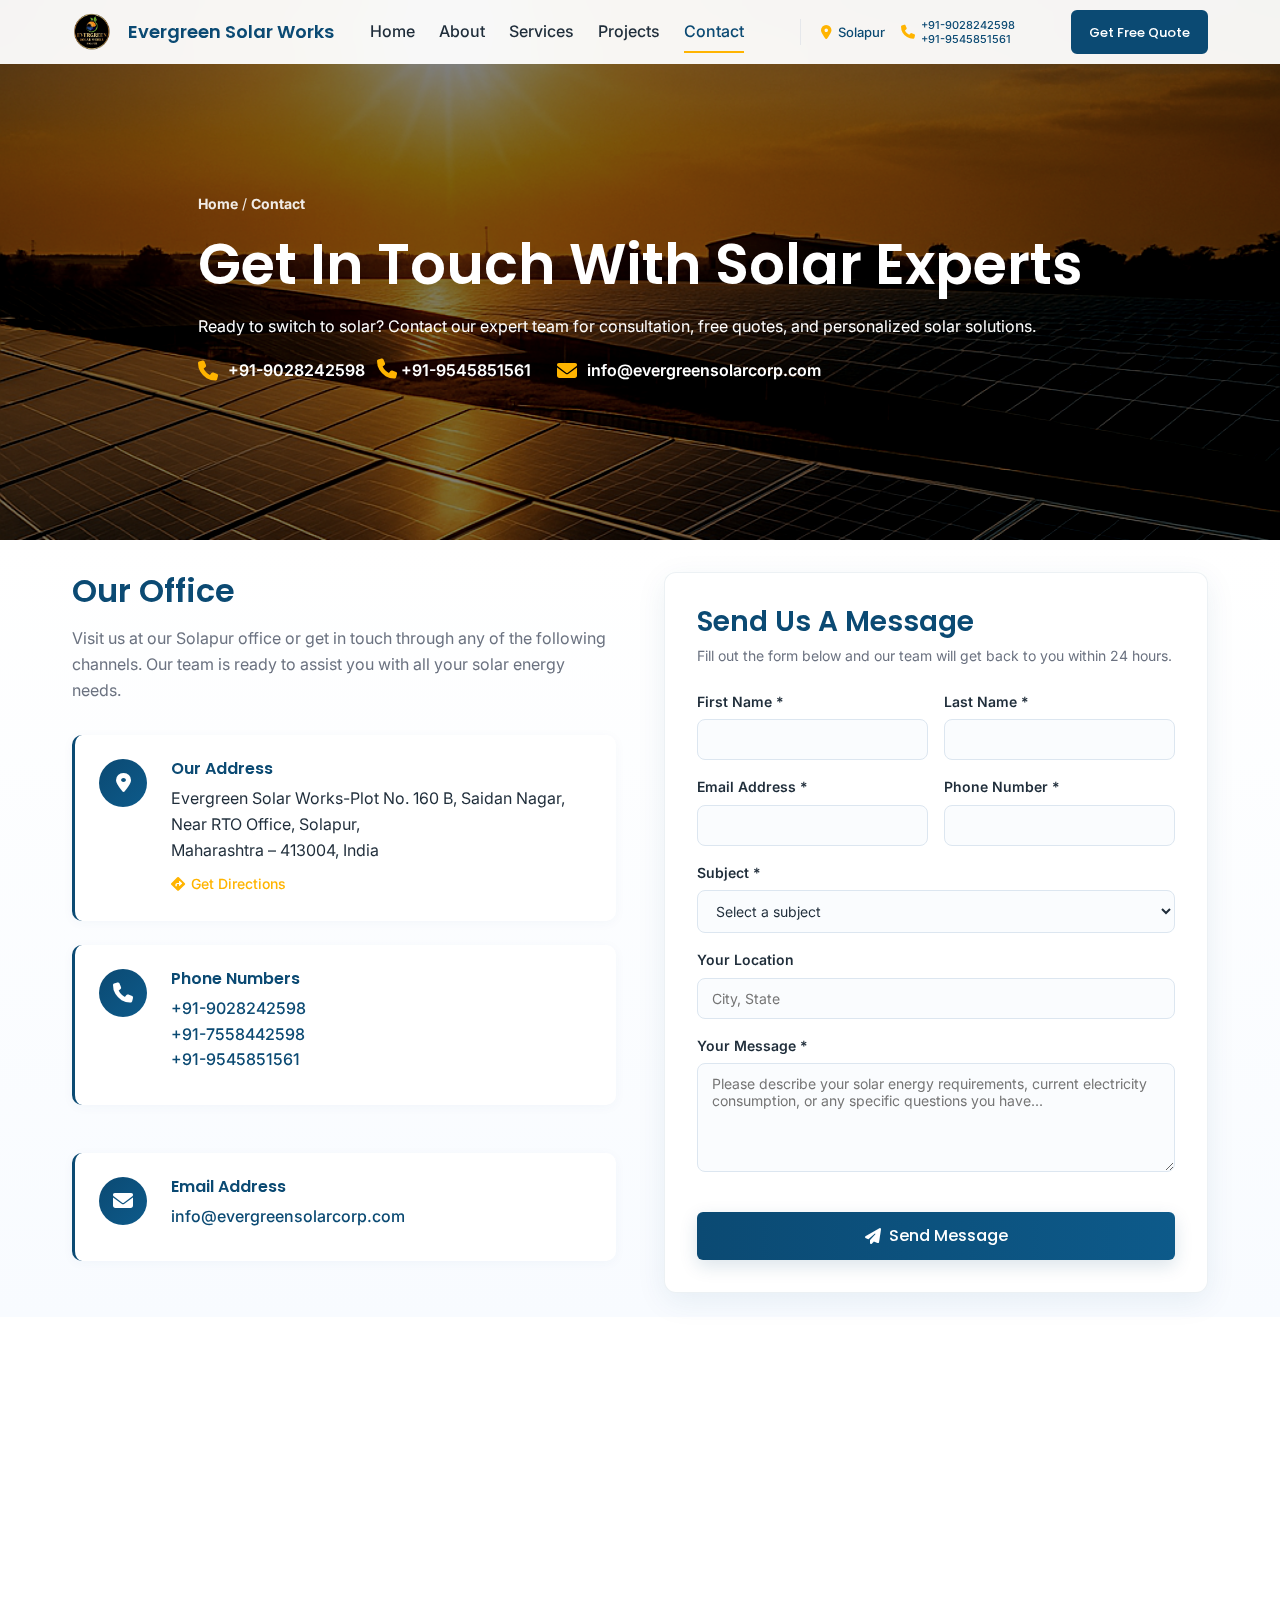
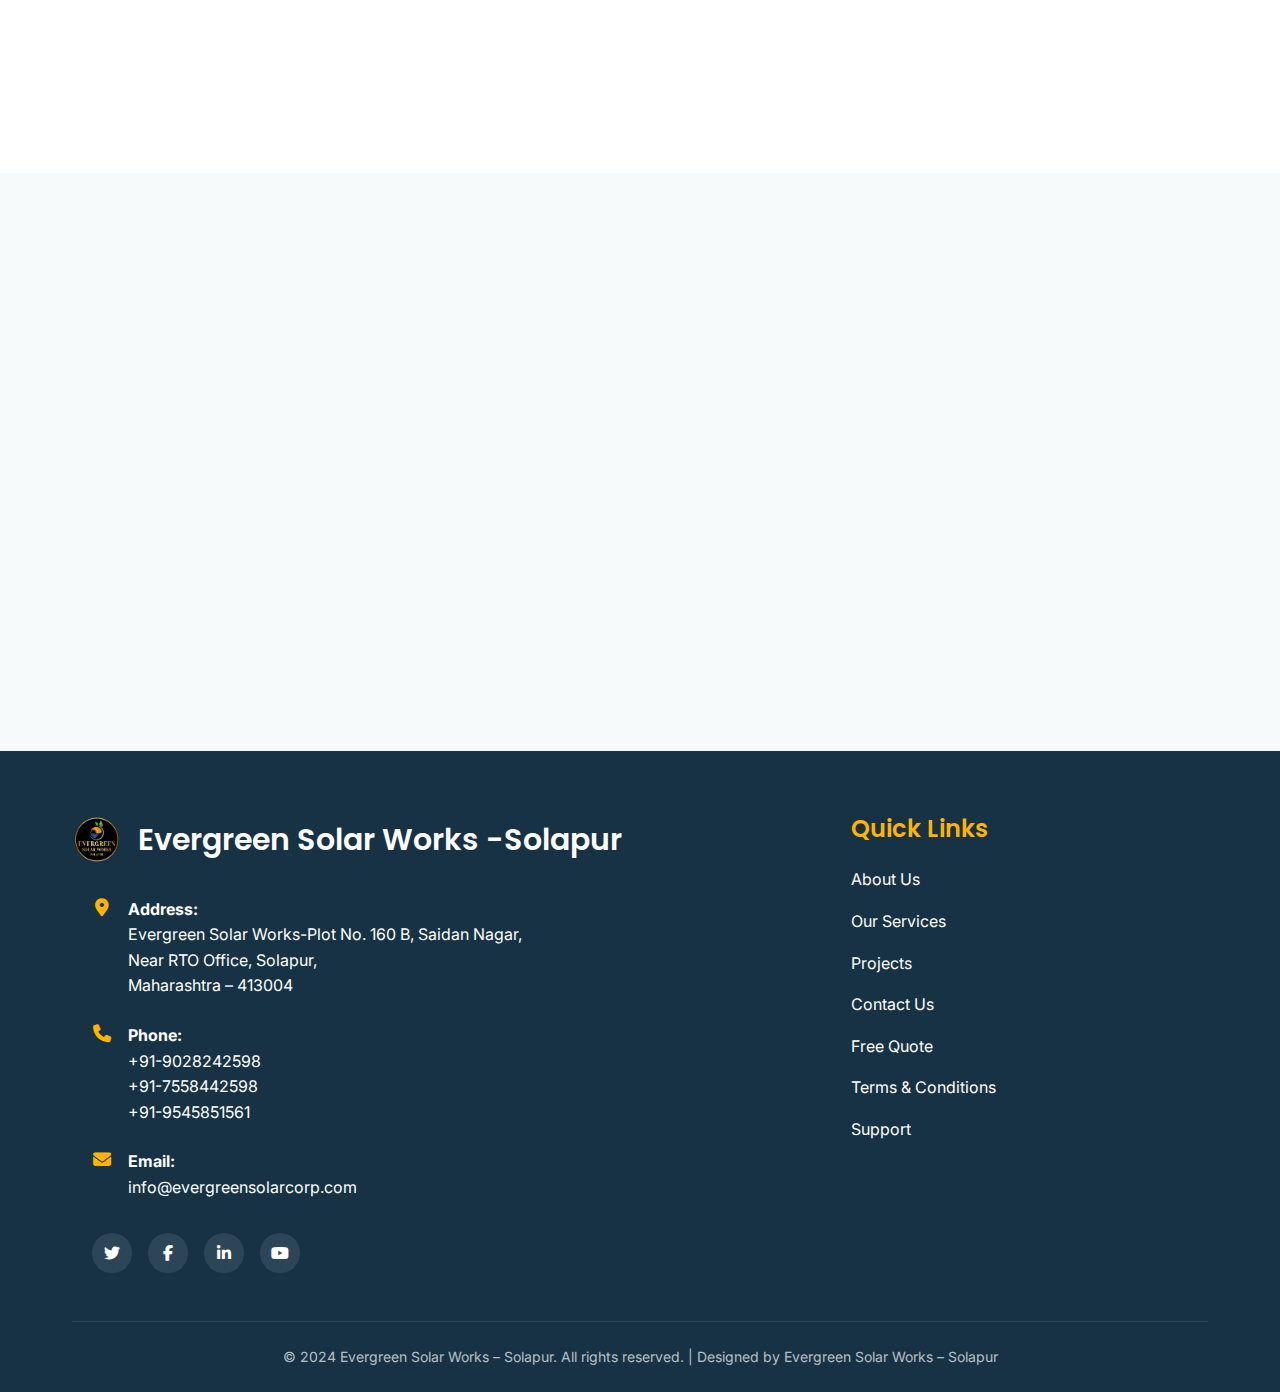
<file: contact.html>
<!DOCTYPE html>
<html lang="en">
  <head>
    <meta charset="UTF-8" />
    <meta name="viewport" content="width=device-width, initial-scale=1.0" />
    <title>Contact Us - Get Solar Quote | Evergreen Solar Works Solapur</title>
    <meta
      name="description"
      content="Contact Evergreen Solar Works for solar consultation, free quotes, and expert advice. Located in Solapur, serving all of Maharashtra with solar energy solutions."
    />
    <meta
      name="keywords"
      content="contact solar company, solar consultation Solapur, solar quote Maharashtra, solar installation contact"
    />

    <!-- Fonts -->
    <link rel="preconnect" href="https://fonts.googleapis.com" />
    <link rel="preconnect" href="https://fonts.gstatic.com" crossorigin />
    <link
      href="https://fonts.googleapis.com/css2?family=Poppins:wght@300;400;500;600;700&family=Inter:wght@300;400;500;600&display=swap"
      rel="stylesheet"
    />

    <!-- AOS Library -->
    <link href="https://unpkg.com/aos@2.3.1/dist/aos.css" rel="stylesheet" />

    <!-- Font Awesome Icons -->
    <link
      rel="stylesheet"
      href="https://cdnjs.cloudflare.com/ajax/libs/font-awesome/6.4.0/css/all.min.css"
    />

    <!-- Custom CSS -->
    <link rel="stylesheet" href="css/style.css" />

    <!-- Structured Data -->
    <script type="application/ld+json">
      {
        "@context": "https://schema.org",
        "@type": "ContactPage",
        "mainEntity": {
          "@type": "LocalBusiness",
          "name": "Evergreen Solar Works",
          "address": {
            "@type": "PostalAddress",
            "streetAddress": "Plot No. 160 B, Saidan Nagar, Near RTO Office",
            "addressLocality": "Solapur",
            "addressRegion": "Maharashtra",
            "postalCode": "413004",
            "addressCountry": "IN"
          },
          "telephone": ["+91-9028242598", "+91-7558442598"],
          "email": "info@evergreensolarcorp.com"
        }
      }
    </script>
  </head>
  <body>
    <!-- Header -->
    <header class="header" id="header">
      <nav class="navbar">
        <div class="container">
          <div class="nav-brand">
            <img
              src="assets/13.jpg"
              alt="Evergreen Solar Works Logo"
              class="logo"
            />
            <span class="brand-text">Evergreen Solar Works</span>
          </div>

          <div class="nav-menu" id="nav-menu">
            <ul class="nav-list">
              <li class="nav-item">
                <a href="index.html" class="nav-link">Home</a>
              </li>
              <li class="nav-item">
                <a href="about.html" class="nav-link">About</a>
              </li>
              <li class="nav-item">
                <a href="services.html" class="nav-link">Services</a>
              </li>
              <li class="nav-item">
                <a href="projects.html" class="nav-link">Projects</a>
              </li>
              <li class="nav-item">
                <a href="contact.html" class="nav-link active">Contact</a>
              </li>
            </ul>
          </div>

          <div class="nav-location-info">
            <div class="location-item">
              <i class="fas fa-map-marker-alt"></i>
              <span class="location-name">Solapur</span>
            </div>
            <div class="phone-item">
              <i class="fas fa-phone"></i>
              <div class="phone-numbers">
                <a href="tel:+919028242598">+91-9028242598</a>
              
                 <a href="tel:+919545851561">+91-9545851561</a>
              </div>
            </div>
          </div>

          <div class="nav-actions">
            <a href="quote.html" class="btn btn-primary btn-small">Get Free Quote</a>
            <button
              class="nav-toggle"
              id="nav-toggle"
              aria-label="Toggle navigation"
            >
              <span></span>
              <span></span>
              <span></span>
            </button>
          </div>
        </div>
      </nav>

      
    </header>

    <!-- Page Hero -->
    <section class="page-hero contact-hero">
      <div class="hero-background">
        <img
          src="assets/1.png"
          alt="Contact Evergreen Solar Works"
          class="hero-image"
          data-aos="zoom-in"
          data-aos-duration="700"
        />
        <div class="hero-overlay"></div>
      </div>
      <div class="container">
        <div class="hero-content" data-aos="fade-up">
          <nav class="breadcrumb">
            <a href="index.html"><strong>Home</strong></a> / <span><strong>Contact</strong></span>
          </nav>
          <h1>Get In Touch With Solar Experts</h1>
          <p>
            Ready to switch to solar? Contact our expert team for consultation,
            free quotes, and personalized solar solutions.
          </p>
          <div class="hero-contact-info">
            <div class="hero-contact-item">
              <i class="fas fa-phone"></i>
              <div>
                <a href="tel:+919028242598">+91-9028242598</a>
                <i class="fas fa-phone"></i>
                <a href="tel:+919545851561">+91-9545851561</a>
              </div>
            </div>
            <div class="hero-contact-item">
              <i class="fas fa-envelope"></i>
              <div>
                <a href="mailto:info@evergreensolarcorp.com"
                  >info@evergreensolarcorp.com</a
                >
              </div>
            </div>
          </div>
        </div>
      </div>
    </section>

    <!-- Contact Information -->
    <section class="contact-info-section">
      <div class="container">
        <div class="contact-grid">
          <div class="contact-details" data-aos="slide-right">
            <h2>Our Office</h2>
            <p>
              Visit us at our Solapur office or get in touch through any of the
              following channels. Our team is ready to assist you with all your
              solar energy needs.
            </p>

            <div class="contact-items">
              <div class="contact-item-card">
                <div class="contact-icon">
                  <i class="fas fa-map-marker-alt"></i>
                </div>
                <div class="contact-details-text">
                  <h4>Our Address</h4>
                  <p>
                    Evergreen Solar Works-Plot No. 160 B, Saidan Nagar,<br />
                    Near RTO Office, Solapur,<br />
                    Maharashtra – 413004, India
                  </p>
                  <a
                    href="https://goo.gl/maps/example"
                    target="_blank"
                    class="directions-link"
                  >
                    <i class="fas fa-directions"></i> Get Directions
                  </a>
                </div>
              </div>

              <div class="contact-item-card">
                <div class="contact-icon">
                  <i class="fas fa-phone"></i>
                </div>
                <div class="contact-details-text">
                  <h4>Phone Numbers</h4>
                  <p>
                    <a href="tel:+919028242598">+91-9028242598</a><br />
                    <a href="tel:+917558442598">+91-7558442598</a><br />
                    <a href="tel:+919545851561">+91-9545851561
                  </p>
                
                </div>
              </div>

              <div class="contact-item-card">
                <div class="contact-icon">
                  <i class="fas fa-envelope"></i>
                </div>
                <div class="contact-details-text">
                  <h4>Email Address</h4>
                  <p>
                    <a href="mailto:info@evergreensolarcorp.com"
                      >info@evergreensolarcorp.com</a
                    >
                  </p>
                 
                </div>
              </div>


            </div>
          </div>

          <div class="contact-form-section" data-aos="slide-left">
            <div class="form-container">
              <h2>Send Us A Message</h2>
              <p>
                Fill out the form below and our team will get back to you within
                24 hours.
              </p>

              <form id="contactForm" class="contact-form">
                <div class="form-row">
                  <div class="form-group">
                    <label for="firstName">First Name *</label>
                    <input
                      type="text"
                      id="firstName"
                      name="firstName"
                      required
                    />
                  </div>
                  <div class="form-group">
                    <label for="lastName">Last Name *</label>
                    <input type="text" id="lastName" name="lastName" required />
                  </div>
                </div>

                <div class="form-row">
                  <div class="form-group">
                    <label for="email">Email Address *</label>
                    <input type="email" id="email" name="email" required />
                  </div>
                  <div class="form-group">
                    <label for="phone">Phone Number *</label>
                    <input type="tel" id="phone" name="phone" required />
                  </div>
                </div>

                <div class="form-group">
                  <label for="subject">Subject *</label>
                  <select id="subject" name="subject" required>
                    <option value="">Select a subject</option>
                    <option value="residential-inquiry">
                      Residential Solar Inquiry
                    </option>
                    <option value="commercial-inquiry">
                      Commercial Solar Inquiry
                    </option>
                    <option value="industrial-inquiry">
                      Industrial Solar Inquiry
                    </option>
                    <option value="maintenance-support">
                      Maintenance & Support
                    </option>
                    <option value="general-inquiry">General Inquiry</option>
                    <option value="complaint">Complaint/Issue</option>
                    <option value="partnership">Partnership Opportunity</option>
                  </select>
                </div>

                <div class="form-group">
                  <label for="location">Your Location</label>
                  <input
                    type="text"
                    id="location"
                    name="location"
                    placeholder="City, State"
                  />
                </div>



                <div class="form-group">
                  <label for="message">Your Message *</label>
                  <textarea
                    id="message"
                    name="message"
                    rows="5"
                    required
                    placeholder="Please describe your solar energy requirements, current electricity consumption, or any specific questions you have..."
                  ></textarea>
                </div>



                <button
                  type="submit"
                  class="btn btn-primary btn-large btn-full"
                >
                  <i class="fas fa-paper-plane"></i>
                  Send Message
                </button>
              </form>
            </div>
          </div>
        </div>
      </div>
    </section>

    <!-- FAQ Section -->
    <section class="faq-section">
      <div class="container">
        <div class="section-header" data-aos="fade-up">
          <h2>Frequently Asked Questions</h2>
          <p>
            Quick answers to common questions about solar energy and our
            services
          </p>
        </div>

        <div class="faq-grid">
          <div class="faq-category" data-aos="fade-up" data-aos-delay="100">
            <h3><i class="fas fa-solar-panel"></i> Solar Basics</h3>

            <div class="faq-item">
              <div class="faq-question">
                <h4>How much can I save with solar panels?</h4>
                <i class="fas fa-chevron-down"></i>
              </div>
              <div class="faq-answer">
                <p>
                  Typically, homeowners save 70-90% on their electricity bills.
                  The exact savings depend on your current consumption, system
                  size, and local electricity rates. With net metering in
                  Maharashtra, you can even earn credits for excess energy.
                </p>
              </div>
            </div>

            <div class="faq-item">
              <div class="faq-question">
                <h4>What is the payback period for solar installation?</h4>
                <i class="fas fa-chevron-down"></i>
              </div>
              <div class="faq-answer">
                <p>
                  Most residential solar systems pay for themselves in 3-5 years
                  through electricity savings. With government subsidies and
                  accelerated depreciation benefits, commercial systems often
                  have even shorter payback periods.
                </p>
              </div>
            </div>
          </div>

          <div class="faq-category" data-aos="fade-up" data-aos-delay="200">
            <h3><i class="fas fa-tools"></i> Installation & Maintenance</h3>

            <div class="faq-item">
              <div class="faq-question">
                <h4>How long does installation take?</h4>
                <i class="fas fa-chevron-down"></i>
              </div>
              <div class="faq-answer">
                <p>
                  Residential installations typically take 1-3 days, while
                  commercial projects may take 1-2 weeks depending on size. We
                  handle all permits and approvals, which can take additional
                  2-4 weeks.
                </p>
              </div>
            </div>

            <div class="faq-item">
              <div class="faq-question">
                <h4>What maintenance is required?</h4>
                <i class="fas fa-chevron-down"></i>
              </div>
              <div class="faq-answer">
                <p>
                  Solar panels require minimal maintenance - mainly periodic
                  cleaning and annual inspections. Our maintenance packages
                  include remote monitoring, cleaning services, and performance
                  optimization.
                </p>
              </div>
            </div>
          </div>

          <div class="faq-category" data-aos="fade-up" data-aos-delay="300">
            <h3><i class="fas fa-rupee-sign"></i> Financing & Incentives</h3>

            <div class="faq-item">
              <div class="faq-question">
                <h4>What financing options are available?</h4>
                <i class="fas fa-chevron-down"></i>
              </div>
              <div class="faq-answer">
                <p>
                  We offer multiple financing options including bank loans, EMI
                  schemes, and leasing arrangements. Many banks provide special
                  solar loans with attractive interest rates and easy approval
                  processes.
                </p>
              </div>
            </div>

            <div class="faq-item">
              <div class="faq-question">
                <h4>Are there government subsidies available?</h4>
                <i class="fas fa-chevron-down"></i>
              </div>
              <div class="faq-answer">
                <p>
                  Yes! Residential customers can get up to 40% subsidy under the
                  PM-KUSUM scheme. Commercial and industrial customers benefit
                  from accelerated depreciation and various state-level
                  incentives.
                </p>
              </div>
            </div>
          </div>
        </div>
      </div>
    </section>

    <!-- Service Areas -->
    <section class="service-areas">
      <div class="container">
        <div class="section-header" data-aos="fade-up">
          <h2>Our Service Areas</h2>
          <p>
            We provide solar solutions across Maharashtra and neighboring states
          </p>
        </div>

        <div class="areas-grid" data-aos="fade-up" data-aos-delay="100">
          <div class="area-card">
            <h4><i class="fas fa-map-marker-alt"></i> Primary Service Area</h4>
            <ul>
              <li>Solapur District</li>
              <li>Pune District</li>
              <li>Kolhapur District</li>
              <li>Satara District</li>
              <li>Sangli District</li>
              <li>Latur District</li>
              <li>Dharashiv District</li>
            </ul>
          </div>

          <div class="area-card">
            <h4><i class="fas fa-location-arrow"></i> Extended Coverage</h4>
            <ul>
              <li>Mumbai Metropolitan</li>
              <li>Nashik District</li>
              <li>Chatrapati Sambhaji Nagar</li>
              <li>Ahilyanagar</li>
              
            </ul>
          </div>

          <div class="area-card">
            <h4><i class="fas fa-globe"></i> Special Projects</h4>
            <ul>
              <li>Karnataka Border Areas</li>
              <li>Telangana Projects</li>
              <li>Goa Solar Installations</li>
              <li>Large Industrial Projects</li>
              <li>Custom Requirements</li>
            </ul>
          </div>
        </div>

        <div class="service-note" data-aos="fade-up" data-aos-delay="200">
          <p>
            <i class="fas fa-info-circle"></i> <strong>Note:</strong> For
            projects outside our primary service area, additional travel charges
            may apply. Contact us to discuss your specific location and
            requirements.
          </p>
        </div>
      </div>
    </section>


    <!-- Footer -->
    <footer class="footer">
      <div class="container">
        <div class="footer-content">
          <div class="footer-left">
            <div class="footer-brand">
              <img
                src="assets/13.jpg"
                alt="Evergreen Solar Works"
                class="footer-logo"
              />
              <h3>Evergreen Solar Works -Solapur</h3>
            </div>

            <div class="contact-info">
              <div class="contact-item">
                <i class="fas fa-map-marker-alt"></i>
                <div>
                  <strong>Address:</strong><br />
                  Evergreen Solar Works-Plot No. 160 B, Saidan Nagar,<br />
                  Near RTO Office, Solapur,<br />
                  Maharashtra – 413004
                </div>
              </div>

                <div class="contact-item">
                <i class="fas fa-phone"></i>
                <div>
                  <strong>Phone:</strong><br />
                  <a href="tel:+919028242598">+91-9028242598</a><br />
                  <a href="tel:+917558442598">+91-7558442598</a><br />
                  <a href="tel:+919545851561">+91-9545851561</a>
                </div>
              </div>              <div class="contact-item">
                <i class="fas fa-envelope"></i>
                <div>
                  <strong>Email:</strong><br />
                  <a href="mailto:info@evergreensolarcorp.com"
                    >info@evergreensolarcorp.com</a
                  >
                </div>
              </div>
            </div>

            <div class="social-links">
              <a href="#" aria-label="Twitter"
                ><i class="fab fa-twitter"></i
              ></a>
              <a href="#" aria-label="Facebook"
                ><i class="fab fa-facebook-f"></i
              ></a>
              <a href="#" aria-label="LinkedIn"
                ><i class="fab fa-linkedin-in"></i
              ></a>
              <a href="#" aria-label="YouTube"
                ><i class="fab fa-youtube"></i
              ></a>
            </div>
          </div>

          <div class="footer-right">
            <h4>Quick Links</h4>
            <ul class="footer-links">
              <li><a href="about.html">About Us</a></li>
              <li><a href="services.html">Our Services</a></li>
              <li><a href="projects.html">Projects</a></li>
              <li><a href="contact.html">Contact Us</a></li>
              <li><a href="quote.html">Free Quote</a></li>
              <li><a href="terms.html">Terms & Conditions</a></li>
              <li><a href="support.html">Support</a></li>
            </ul>
          </div>
        </div>

        <div class="footer-bottom">
          <p>
            &copy; 2024 Evergreen Solar Works – Solapur. All rights reserved. |
            Designed by Evergreen Solar Works – Solapur
          </p>
        </div>
      </div>
    </footer>

    <!-- Scripts -->
    <script src="https://unpkg.com/aos@2.3.1/dist/aos.js"></script>
    <script src="js/main.js"></script>
    <script src="js/contact.js"></script>
    <style>
.social-link i,
.social-link span {
  color: #0b4a73 !important;
}
</style>
  </body>
</html>
</file>
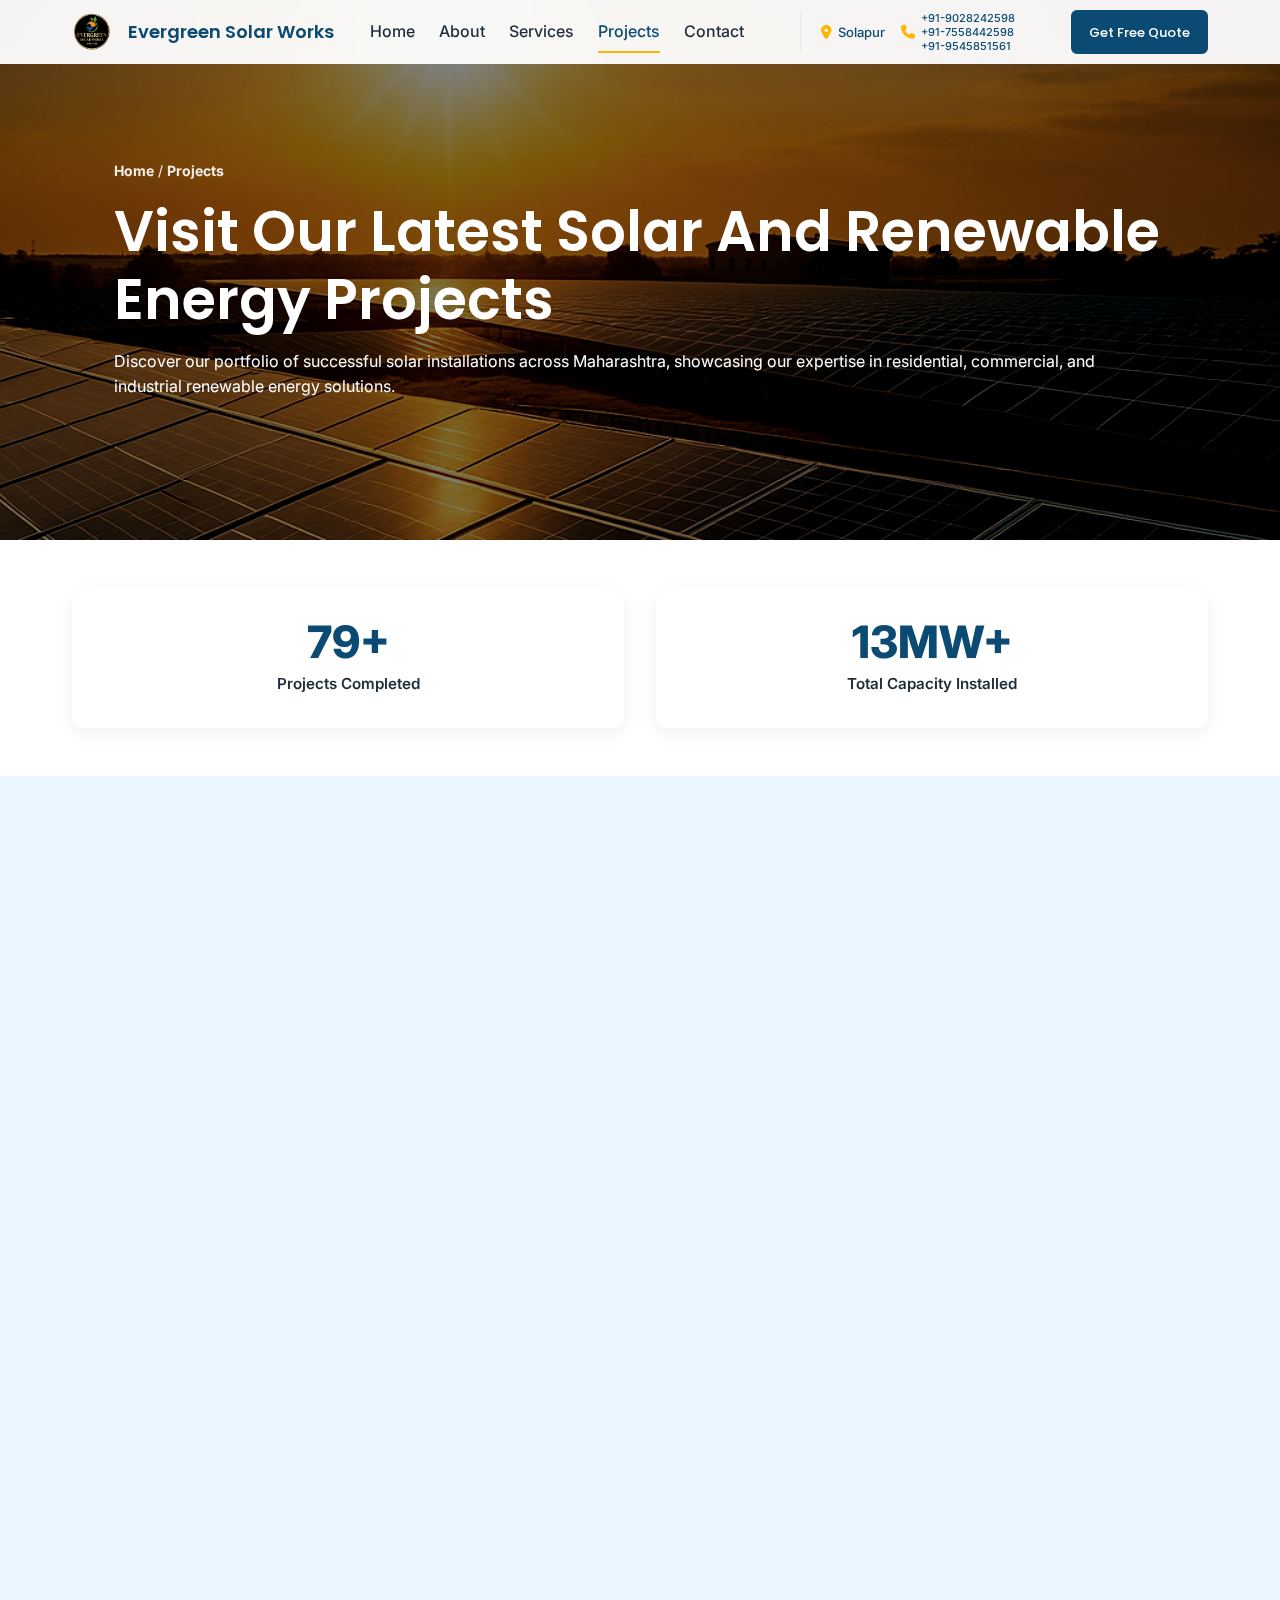
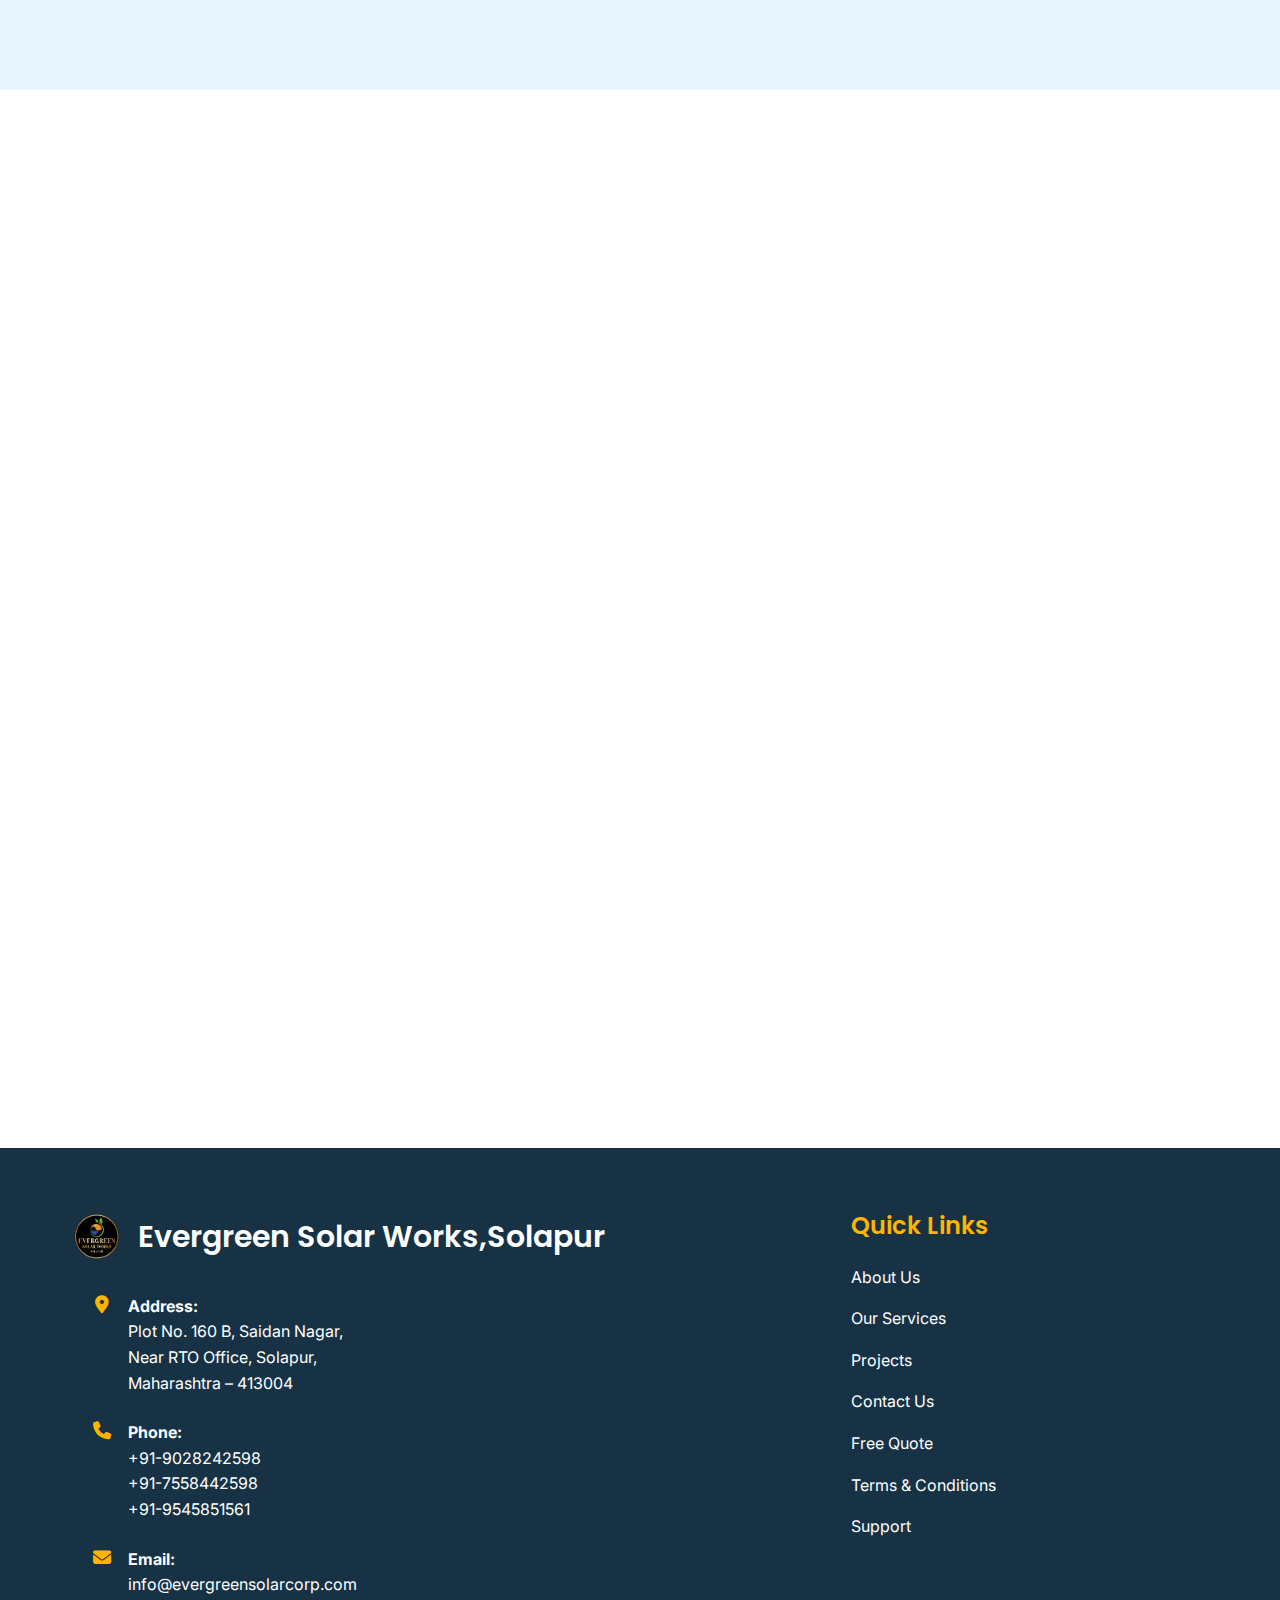
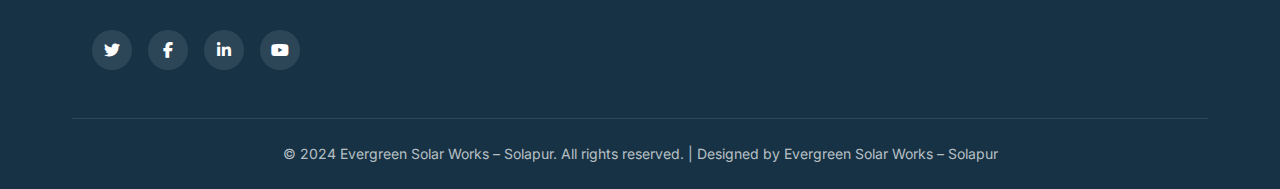
<file: projects.html>
<!DOCTYPE html>
<html lang="en">
  <head>
    <meta charset="UTF-8" />
    <meta name="viewport" content="width=device-width, initial-scale=1.0" />
    <title>
      Our Projects - Solar Installations | Evergreen Solar Works Solapur
    </title>
    <meta
      name="description"
      content="Explore our portfolio of successful solar projects across Maharashtra. Residential, commercial and industrial solar installations by Evergreen Solar Works."
    />
    <meta
      name="keywords"
      content="solar projects, solar portfolio, solar installations, Maharashtra projects, residential solar, commercial solar, industrial solar"
    />

    <!-- Fonts -->
    <link rel="preconnect" href="https://fonts.googleapis.com" />
    <link rel="preconnect" href="https://fonts.gstatic.com" crossorigin />
    <link
      href="https://fonts.googleapis.com/css2?family=Poppins:wght@300;400;500;600;700&family=Inter:wght@300;400;500;600&display=swap"
      rel="stylesheet"
    />

    <!-- AOS Library -->
    <link href="https://unpkg.com/aos@2.3.1/dist/aos.css" rel="stylesheet" />

    <!-- Font Awesome Icons -->
    <link
      rel="stylesheet"
      href="https://cdnjs.cloudflare.com/ajax/libs/font-awesome/6.4.0/css/all.min.css"
    />

    <!-- Custom CSS -->
    <link rel="stylesheet" href="css/style.css" />
    <style>
      .project-box,
      .project-box.featured,
      .service-card,
      .service-card-featured {
        background: #fff !important;
      }

      .process-box,
      .process-box.featured {
        background: #fff !important;
      }
    </style>
  </head>
  <body>
    <!-- Header -->
    <header class="header" id="header">
      <nav class="navbar">
        <div class="container">
          <div class="nav-brand">
            <img
              src="assets/13.jpg"
              alt="Evergreen Solar Works Logo"
              class="logo"
            />
            <span class="brand-text">Evergreen Solar Works</span>
          </div>

          <div class="nav-menu" id="nav-menu">
            <ul class="nav-list">
              <li class="nav-item">
                <a href="index.html" class="nav-link">Home</a>
              </li>
              <li class="nav-item">
                <a href="about.html" class="nav-link">About</a>
              </li>
              <li class="nav-item">
                <a href="services.html" class="nav-link">Services</a>
              </li>
              <li class="nav-item">
                <a href="projects.html" class="nav-link active">Projects</a>
              </li>
              <li class="nav-item">
                <a href="contact.html" class="nav-link">Contact</a>
              </li>
            </ul>
          </div>

          <div class="nav-location-info">
            <div class="location-item">
              <i class="fas fa-map-marker-alt"></i>
              <span class="location-name">Solapur</span>
            </div>
            <div class="phone-item">
              <i class="fas fa-phone"></i>
              <div class="phone-numbers">
                <a href="tel:+919028242598">+91-9028242598</a>
                <a href="tel:+917558442598">+91-7558442598</a>
                 <a href="tel:+919545851561">+91-9545851561</a>
              </div>
            </div>
          </div>

          <div class="nav-actions">
            <a href="quote.html" class="btn btn-primary btn-small">Get Free Quote</a>
            <button
              class="nav-toggle"
              id="nav-toggle"
              aria-label="Toggle navigation"
            >
              <span></span>
              <span></span>
              <span></span>
            </button>
          </div>
        </div>
      </nav>

      
    </header>

    <!-- Page Hero -->
    <section class="page-hero">
      <div class="hero-background">
        <img
          src="assets/1.png"
          alt="Solar projects portfolio"
          class="hero-image"
          data-aos="zoom-in"
          data-aos-duration="700"
        />
        <div class="hero-overlay"></div>
      </div>
      <div class="container">
        <div class="hero-content" data-aos="fade-up">
          <nav class="breadcrumb">
            <a href="index.html"><strong>Home</strong></a> / <span><strong>Projects</strong></span>
          </nav>
          <h1>Visit Our Latest Solar And Renewable Energy Projects</h1>
          <p>
            Discover our portfolio of successful solar installations across
            Maharashtra, showcasing our expertise in residential, commercial,
            and industrial renewable energy solutions.
          </p>
        </div>
      </div>
    </section>

    <!-- Projects Statistics -->
    <section class="projects-stats">
      <div class="container">
        <div class="stats-grid" data-aos="fade-up">
          <div class="stat-card">
            <div class="stat-info">
              <span class="stat-number" style="color: #0b4a73 !important;">150+</span>
              <span class="stat-label">Projects Completed</span>
            </div>
          </div>
          <div class="stat-card">
            <div class="stat-info">
              <span class="stat-number" style="color: #0b4a73 !important;">25MW+</span>
              <span class="stat-label">Total Capacity Installed</span>
            </div>
          </div>

        </div>
      </div>
    </section>

    <!-- Projects Overview (added) -->
    <section class="projects-overview">
      <div class="container">
        <div class="section-header" data-aos="fade-up">
          <h2>Projects</h2>
          <p>
            Evergreen Solar Works delivers tailored solar solutions across
            residential, commercial and industrial sectors. Below is a quick
            overview of the types of projects we execute and our experience.
          </p>
        </div>

        <div class="projects-container">
          <div class="project-box" data-aos="fade-up" data-aos-delay="100">
            <div class="project-header">
              <div class="project-number">01</div>
              <i class="fas fa-house-user project-symbol"></i>
            </div>
            <h3>Residential</h3>
            <p>
              Rooftop solar systems designed for homes to reduce bills and
              generate long-term savings. Flexible financing and turnkey
              installation — 130+ homes served in Maharashtra.
            </p>
          </div>

          <div class="project-box" data-aos="fade-up" data-aos-delay="150">
            <div class="project-header">
              <div class="project-number">02</div>
              <i class="fas fa-building project-symbol"></i>
            </div>
            <h3>Commercial Projects</h3>
            <p>
              Energy solutions for offices, retail and institutions to lower
              operating costs and improve sustainability. Practical rooftop
              &amp; carport systems with quick payback and 10+ served till now.
            </p>
          </div>

          <div
            class="project-box featured"
            data-aos="fade-up"
            data-aos-delay="200"
          >
            <div class="project-header">
              <div class="project-number">03</div>
              <i class="fas fa-industry project-symbol"></i>
            </div>
            <h3>Industrial</h3>
            <p>
              Custom large-scale systems, plant integrations and high-capacity
              installations engineered for industrial performance and regulatory compliance and 5+ served till now.
            </p>
          </div>

          <div class="project-box" data-aos="fade-up" data-aos-delay="250">
            <div class="project-header">
              <div class="project-number">04</div>
              <i class="fas fa-tools project-symbol"></i>
            </div>
            <h3>O&amp;M — Operation &amp; Maintenance</h3>
            <p>
              Comprehensive plant O&amp;M: remote monitoring, preventive
              maintenance and rapid response teams to keep your plant at peak
              performance.
            </p>
          </div>

          <div class="project-box" data-aos="fade-up" data-aos-delay="300">
            <div class="project-header">
              <div class="project-number">05</div>
              <i class="fas fa-bolt project-symbol"></i>
            </div>
            <h3>HT / LT Electrical Projects</h3>
            <p>
              Turnkey HT/LT electrical services including switchgear,
              transformers, and distribution networks for new and upgraded
              facilities and 5+ served till now.
            </p>
          </div>
        </div>
      </div>
    </section>

    <!-- Project Process -->
    <section class="project-process">
      <div class="container">
        <div class="section-header" data-aos="fade-up">
          <h2>Our Project Execution Process</h2>
          <p>
            From initial site assessment to ongoing maintenance — we manage
            every phase with precision and professionalism
          </p>
        </div>

        <div class="process-container">
          <div class="process-box" data-aos="fade-up" data-aos-delay="100">
            <div class="process-header">
              <div class="process-number">01</div>
              <i class="fas fa-search process-symbol"></i>
            </div>
            <h3>Site Assessment</h3>
            <p>
              Comprehensive evaluation of site conditions, energy requirements,
              and feasibility analysis
            </p>
            <div class="process-list">
              <span class="list-title">Key Activities:</span>
              <div class="process-points">
                <span>• Shading analysis & solar potential</span><br>
                <span>• Structural assessment</span><br>
                <span>• Energy consumption audit</span><br>
                <span>• Grid connectivity study</span>
              </div>
            </div>
          </div>

          <div
            class="process-box featured"
            data-aos="fade-up"
            data-aos-delay="200"
          >
            <div class="process-header">
              <div class="process-number">02</div>
              <i class="fas fa-drafting-compass process-symbol"></i>
            </div>
            <h3>Design & Engineering</h3>
            <p>
              Custom system design using advanced simulation tools for optimal
              performance
            </p>
            <div class="process-list">
              <span class="list-title">Design Process:</span>
              <div class="process-points">
                <span>• 3D system modeling & layout</span><br>
                <span>• Performance & yield simulation</span><br>
                <span>• Premium component selection</span><br>
                <span>• Electrical & structural design</span>
              </div>
            </div>
          </div>

          <div class="process-box" data-aos="fade-up" data-aos-delay="300">
            <div class="process-header">
              <div class="process-number">03</div>
              <i class="fas fa-file-contract process-symbol"></i>
            </div>
            <h3>Approvals & Permits</h3>
            <p>
              Complete handling of regulatory approvals and grid interconnection
              permits
            </p>
            <div class="process-list">
              <span class="list-title">Documentation:</span>
              <div class="process-points">
                <span>• MSEDCL approvals & documentation</span><br>
                <span>• Building & fire safety permits</span><br>
                <span>• Net metering application</span><br>
                <span>• Compliance & safety clearances</span>
              </div>
            </div>
          </div>

          <div
            class="process-box featured"
            data-aos="fade-up"
            data-aos-delay="400"
          >
            <div class="process-header">
              <div class="process-number">04</div>
              <i class="fas fa-tools process-symbol"></i>
            </div>
            <h3>Installation</h3>
            <p>
              Professional installation by certified engineers with quality
              assurance at every step
            </p>
            <div class="process-list">
              <span class="list-title">Installation Steps:</span>
              <div class="process-points">
                <span>• Mounting structure installation</span><br>
                <span>• Solar panel fitment</span><br>
                <span>• Electrical wiring & connections</span><br>
                <span>• System integration & testing</span>
              </div>
            </div>
          </div>

          <div class="process-box" data-aos="fade-up" data-aos-delay="500">
            <div class="process-header">
              <div class="process-number">05</div>
              <i class="fas fa-clipboard-check process-symbol"></i>
            </div>
            <h3>Commissioning</h3>
            <p>
              Thorough testing and commissioning before handover with
              performance verification
            </p>
            <div class="process-list">
              <span class="list-title">Testing Phase:</span>
              <div class="process-points">
                <span>• System commissioning & startup</span><br>
                <span>• Performance testing & validation</span><br>
                <span>• Grid synchronization</span><br>
                <span>• Client training & handover</span>
              </div>
            </div>
          </div>

          <div class="process-box" data-aos="fade-up" data-aos-delay="600">
            <div class="process-header">
              <div class="process-number">06</div>
              <i class="fas fa-cog process-symbol"></i>
            </div>
            <h3>O&M Support</h3>
            <p>
              Ongoing monitoring, maintenance, and support for optimal system
              performance
            </p>
            <div class="process-list">
              <span class="list-title">Support Services:</span>
              <div class="process-points">
                <span>• Real-time remote monitoring</span><br>
                <span>• Scheduled preventive maintenance</span><br>
                <span>• Performance optimization</span><br>
                <span>• 24/7 technical support</span>
              </div>
            </div>
          </div>
        </div>
      </div>
    </section>

    

    <!-- Footer -->
    <footer class="footer">
      <div class="container">
        <div class="footer-content">
          <div class="footer-left">
            <div class="footer-brand">
              <img
                src="assets/13.jpg"
                alt="Evergreen Solar Works"
                class="footer-logo"
              />
              <h3>Evergreen Solar Works,Solapur</h3>
            </div>

            <div class="contact-info">
              <div class="contact-item">
                <i class="fas fa-map-marker-alt"></i>
                <div>
                  <strong>Address:</strong><br />
                  Plot No. 160 B, Saidan Nagar,<br />
                  Near RTO Office, Solapur,<br />
                  Maharashtra – 413004
                </div>
              </div>

              <div class="contact-item">
                <i class="fas fa-phone"></i>
                <div>
                  <strong>Phone:</strong><br />
                  <a href="tel:+919028242598">+91-9028242598</a><br />
                  <a href="tel:+917558442598">+91-7558442598</a><br />
                  <a href="tel:+919545851561">+91-9545851561</a>
                </div>
              </div>

              <div class="contact-item">
                <i class="fas fa-envelope"></i>
                <div>
                  <strong>Email:</strong><br />
                  <a href="mailto:info@evergreensolarcorp.com"
                    >info@evergreensolarcorp.com</a
                  >
                </div>
              </div>
            </div>

            <div class="social-links">
              <a href="#" aria-label="Twitter"
                ><i class="fab fa-twitter"></i
              ></a>
              <a href="#" aria-label="Facebook"
                ><i class="fab fa-facebook-f"></i
              ></a>
              <a href="#" aria-label="LinkedIn"
                ><i class="fab fa-linkedin-in"></i
              ></a>
              <a href="#" aria-label="YouTube"
                ><i class="fab fa-youtube"></i
              ></a>
            </div>
          </div>

          <div class="footer-right">
            <h4>Quick Links</h4>
            <ul class="footer-links">
              <li><a href="about.html">About Us</a></li>
              <li><a href="services.html">Our Services</a></li>
              <li><a href="projects.html">Projects</a></li>
              <li><a href="contact.html">Contact Us</a></li>
              <li><a href="quote.html">Free Quote</a></li>
              <li><a href="terms.html">Terms & Conditions</a></li>
              <li><a href="support.html">Support</a></li>
            </ul>
          </div>
        </div>

        <div class="footer-bottom">
          <p>
            &copy; 2024 Evergreen Solar Works – Solapur. All rights reserved. |
            Designed by Evergreen Solar Works – Solapur
          </p>
        </div>
      </div>
    </footer>

    

    <!-- Scripts -->
    <script src="https://unpkg.com/aos@2.3.1/dist/aos.js"></script>
    <script src="js/main.js"></script>
    <script src="js/projects.js"></script>
  </body>
</html>
</file>
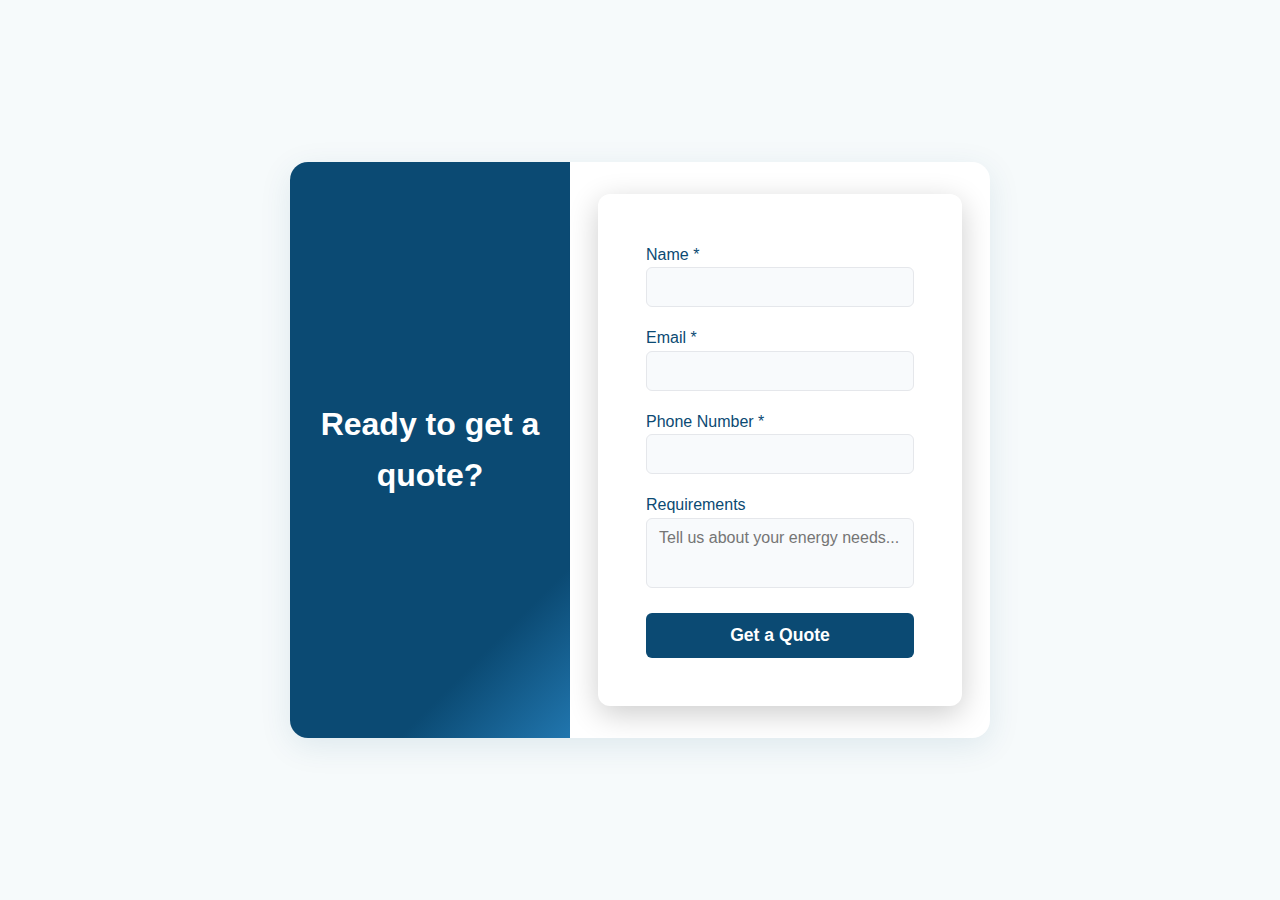
<file: quote.html>
<!DOCTYPE html>
<html lang="en">
  <head>
    <meta charset="UTF-8" />
    <meta name="viewport" content="width=device-width, initial-scale=1.0" />
    <title>Get a Quote | Evergreen Solar Works</title>
    <link rel="stylesheet" href="css/style.css" />
    <link rel="stylesheet" href="https://cdnjs.cloudflare.com/ajax/libs/font-awesome/6.4.0/css/all.min.css" />
    <style>
      body {
        background: #f6fafb;
        min-height: 100vh;
        display: flex;
        align-items: center;
        justify-content: center;
      }
      .quote-card {
        background: #fff;
        border-radius: 18px;
        box-shadow: 0 8px 32px rgba(11,74,115,0.10);
        display: flex;
        max-width: 700px;
        width: 100%;
        min-height: 380px;
        overflow: hidden;
      }
      .quote-card-left {
        background: linear-gradient(135deg, #0b4a73 80%, #2176ae 100%);
        color: #fff;
        flex: 1 1 40%;
        display: flex;
        align-items: center;
        justify-content: center;
        font-size: 2rem;
        font-weight: 700;
        padding: 32px 24px;
        text-align: center;
      }
      .quote-card-right {
        flex: 1 1 60%;
        padding: 32px 28px;
        display: flex;
        flex-direction: column;
        justify-content: center;
      }
      .quote-form {
        display: flex;
        flex-direction: column;
        gap: 18px;
      }
      .quote-form label {
        font-weight: 500;
        margin-bottom: 4px;
        color: #0b4a73;
      }
      .quote-form input,
      .quote-form textarea {
        width: 100%;
        padding: 10px 12px;
        border: 1px solid #e5e7eb;
        border-radius: 6px;
        font-size: 1rem;
        font-family: inherit;
        background: #f8fafc;
        resize: none;
      }
      .quote-form textarea {
        min-height: 70px;
        max-height: 160px;
      }
      .quote-form button {
        background: #0b4a73;
        color: #fff;
        border: none;
        border-radius: 6px;
        padding: 12px 0;
        font-size: 1.1rem;
        font-weight: 600;
        cursor: pointer;
        transition: background 0.2s;
      }
      .quote-form button:hover {
        background: #2176ae;
      }
      @media (max-width: 700px) {
        .quote-card {
          flex-direction: column;
          max-width: 98vw;
        }
        .quote-card-left, .quote-card-right {
          padding: 24px 12px;
        }
        .quote-card-left {
          font-size: 1.3rem;
        }
      }
    </style>
  </head>
  <body>
    <div class="quote-card">
      <div class="quote-card-left">
        Ready to get a quote?
      </div>
      <div class="quote-card-right">
        <form class="quote-form">
          <div>
            <label for="name">Name *</label>
            <input type="text" id="name" name="name" required />
          </div>
          <div>
            <label for="email">Email *</label>
            <input type="email" id="email" name="email" required />
          </div>
          <div>
            <label for="phone">Phone Number *</label>
            <input type="tel" id="phone" name="phone" required />
          </div>
          <div>
            <label for="requirements">Requirements</label>
            <textarea id="requirements" name="requirements" placeholder="Tell us about your energy needs..."></textarea>
          </div>
          <button type="submit">Get a Quote</button>
        </form>
      </div>
    </div>
  </body>
</html>
</file>
<file: css/style.css>
object-position: center top;
}
/* Make Our Solar Solutions section title bold and attractive */
.solar-solutions-title {
  font-size: 2.4rem;
  font-weight: 800;
  color: var(--primary-color);
  letter-spacing: 1px;
  text-transform: uppercase;
  margin-bottom: 10px;
  text-shadow: 0 2px 8px rgba(11, 74, 115, 0.08);
}

.solar-solutions-desc {
  font-size: 1.1rem;
  color: #546e7a;
  font-weight: 500;
  margin-bottom: 18px;
}
/* ===================================
   EVERGREEN SOLAR WORKS - MAIN STYLES
   =================================== */

/* CSS Custom Properties (Design System) */
:root {
  /* Colors */
  --primary-color: #0b4a73;
  --accent-color: #ffb400;
  --secondary-bg: #f6fafb;
  --footer-bg: #163244;
  --text-dark: #1f2d3a;
  --text-light: #ffffff;
  --text-muted: #6b7280;
  --border-color: #e5e7eb;
  --success-color: #10b981;
  --error-color: #ef4444;

  /* Typography */
  --font-heading: "Poppins", sans-serif;
  --font-body: "Inter", sans-serif;

  /* Spacing */
  --spacing-xs: 8px;
  --spacing-sm: 16px;
  --spacing-md: 24px;
  --spacing-lg: 32px;
  --spacing-xl: 48px;
  --spacing-xxl: 64px;

  /* Container */
  --max-width: 1200px;

  /* Breakpoints */
  --mobile: 576px;
  --tablet: 768px;
  --desktop: 992px;
  --wide: 1200px;

  /* Transitions */
  --transition: all 0.3s ease;
  --transition-slow: all 0.6s cubic-bezier(0.4, 0, 0.2, 1);
}

/* Reset and Base Styles */
* {
  margin: 0;
  padding: 0;
  box-sizing: border-box;
}

*::before,
*::after {
  box-sizing: border-box;
}

html {
  scroll-behavior: smooth;
  margin: 0 !important;
  padding: 0 !important;
  width: 100%;
  height: 100%;
  overflow-x: hidden;
}

body {
  font-family: var(--font-body);
  font-size: 16px;
  line-height: 1.6;
  color: var(--text-dark);
  background-color: #ffffff;
  overflow-x: hidden;
  margin: 0 !important;
  padding: 0 !important;
  width: 100%;
  min-height: 100vh;
  position: relative;
}

/* Reduce motion for accessibility */
@media (prefers-reduced-motion: reduce) {
  *,
  *::before,
  *::after {
    animation-duration: 0.01ms !important;
    animation-iteration-count: 1 !important;
    transition-duration: 0.01ms !important;
  }
}

/* Typography */
h1,
h2,
h3,
h4,
h5,
h6 {
  font-family: var(--font-heading);
  font-weight: 600;
  line-height: 1.2;
  margin-bottom: var(--spacing-sm);
}

h1 {
  font-size: clamp(2rem, 5vw, 3.5rem);
}
h2 {
  font-size: clamp(1.5rem, 4vw, 2.5rem);
}
h3 {
  font-size: clamp(1.25rem, 3vw, 1.875rem);
}
h4 {
  font-size: clamp(1.125rem, 2.5vw, 1.5rem);
}

p {
  margin-bottom: var(--spacing-sm);
}

a {
  color: var(--primary-color);
  text-decoration: none;
  transition: var(--transition);
}

a:hover {
  color: var(--accent-color);
}

img {
  max-width: 100%;
  height: auto;
  display: block;
}

/* Container */
.container {
  max-width: var(--max-width);
  margin: 0 auto;
  padding: 0 var(--spacing-sm);
}

@media (min-width: 768px) {
  .container {
    padding: 0 var(--spacing-lg);
  }
}

/* Buttons */
.btn {
  display: inline-flex;
  align-items: center;
  justify-content: center;
  padding: 12px 24px;
  border: 2px solid transparent;
  border-radius: 6px;
  font-family: var(--font-heading);
  font-weight: 500;
  text-decoration: none;
  cursor: pointer;
  transition: var(--transition);
  background: none;
  font-size: 14px;
  line-height: 1;
  min-height: 44px;
}

.btn-primary {
  background-color: var(--primary-color);
  color: var(--text-light);
  border-color: var(--primary-color);
}

.btn-primary:hover {
  background-color: var(--accent-color);
  border-color: var(--accent-color);
  color: var(--text-dark);
  transform: translateY(-2px);
  box-shadow: 0 4px 12px rgba(11, 74, 115, 0.3);
}

.btn-secondary {
  background-color: transparent;
  color: var(--text-light);
  border-color: var(--text-light);
}

.btn-secondary:hover {
  background-color: var(--text-light);
  color: var(--primary-color);
}

.btn-outline {
  background-color: transparent;
  color: var(--primary-color);
  border-color: var(--primary-color);
}

.btn-outline:hover {
  background-color: var(--primary-color);
  color: var(--text-light);
}

.btn-large {
  padding: 16px 32px;
  font-size: 16px;
}

.btn-full {
  width: 100%;
}

/* Section Styling - slightly tighter vertical spacing */
section {
  padding: var(--spacing-xl) 0;
}

@media (max-width: 768px) {
  section {
    padding: var(--spacing-md) 0;
  }
}

@media (max-width: 576px) {
  section {
    padding: var(--spacing-sm) 0;
  }
}

.section-header {
  text-align: center;
  margin-bottom: var(--spacing-lg);
}

.section-header h2 {
  margin-bottom: var(--spacing-xs);
}

.primary-heading {
  color: var(--primary-color);
}

.section-header p {
  font-size: 16px;
  color: var(--text-muted);
  max-width: 600px;
  margin: 0 auto;
}

/* Utility Classes */
.text-center {
  text-align: center;
}
.text-left {
  text-align: left;
}
.text-right {
  text-align: right;
}

/* ===================================
   HEADER & NAVIGATION
   =================================== */

.header {
  position: fixed;
  top: 0;
  left: 0;
  right: 0;
  z-index: 1000;
  background-color: rgba(255, 255, 255, 0.95);
  backdrop-filter: blur(10px);
  transition: transform 0.3s ease, background-color 0.3s ease;
  transform: translateY(0);
  margin: 0;
  padding: 0;
}

.header.scrolled {
  background-color: rgba(255, 255, 255, 0.98);
  box-shadow: 0 2px 20px rgba(0, 0, 0, 0.1);
}

.header.hidden {
  transform: translateY(-100%);
}

.navbar {
  padding: 10px 0;
}

.navbar .container {
  display: flex;
  align-items: center;
  justify-content: space-between;
}

.nav-brand {
  display: flex;
  align-items: center;
  gap: var(--spacing-sm);
}

.logo {
  height: 40px;
  width: auto;
}

.brand-text {
  font-family: var(--font-heading);
  font-weight: 600;
  font-size: 18px;
  color: var(--primary-color);
}

@media (max-width: 768px) {
  .brand-text {
    font-size: 14px;
    white-space: nowrap;
  }
  
  .nav-brand {
    gap: 8px;
  }
  
  .logo {
    height: 32px;
  }
  
  .navbar .container {
    padding: 0 15px;
  }
}

@media (max-width: 480px) {
  .brand-text {
    font-size: 11px;
  }
  
  .btn-small {
    padding: 4px 8px;
    font-size: 10px;
    white-space: nowrap;
  }
  
  .nav-actions {
    gap: 4px;
  }
  
  .nav-toggle {
    margin-left: 4px;
  }
  
  .navbar .container {
    padding: 0 10px;
  }
}

.nav-menu {
  display: flex;
  align-items: center;
}

.nav-list {
  display: flex;
  list-style: none;
  gap: 24px;
  margin: 0;
}

.nav-link {
  font-weight: 500;
  color: var(--text-dark);
  padding: var(--spacing-xs) 0;
  position: relative;
}

.nav-link:hover,
.nav-link.active {
  color: var(--primary-color);
}

.nav-link::after {
  content: "";
  position: absolute;
  bottom: -4px;
  left: 0;
  width: 0;
  height: 2px;
  background-color: var(--accent-color);
  transition: width 0.3s ease;
}

.nav-link:hover::after,
.nav-link.active::after {
  width: 100%;
}

.nav-location-info {
  display: flex;
  align-items: center;
  gap: 16px;
  margin-left: 20px;
  padding-left: 20px;
  border-left: 1px solid var(--border-color);
}

.location-item {
  display: flex;
  align-items: center;
  gap: 6px;
}

.location-item i {
  color: var(--accent-color);
  font-size: 14px;
}

.location-name {
  font-weight: 500;
  color: var(--primary-color);
  font-size: 13px;
}

.phone-item {
  display: flex;
  align-items: flex-start;
  gap: 6px;
}

.phone-item i {
  color: var(--accent-color);
  font-size: 14px;
  margin-top: 0;
  align-self: center;
}

.phone-numbers {
  display: flex;
  flex-direction: column;
  gap: 2px;
  line-height: 1.1;
}

.phone-numbers a {
  font-size: 11px;
  color: var(--primary-color);
  text-decoration: none;
  font-weight: 500;
  transition: var(--transition);
  white-space: nowrap;
}

.phone-numbers a:hover {
  color: var(--accent-color);
}

.nav-actions {
  display: flex;
  align-items: center;
  gap: var(--spacing-sm);
  margin-left: 20px;
}

.btn-small {
  padding: 8px 16px;
  font-size: 13px;
  font-weight: 500;
  white-space: nowrap;
}

.nav-toggle {
  display: none;
  flex-direction: column;
  background: none;
  border: none;
  cursor: pointer;
  padding: var(--spacing-xs);
}

.nav-toggle span {
  width: 24px;
  height: 3px;
  background-color: var(--text-dark);
  margin: 2px 0;
  transition: var(--transition);
}

/* Trust Line */
.trust-line {
  background-color: var(--secondary-bg);
  padding: var(--spacing-xs) 0;
  text-align: center;
}

.trust-line p {
  margin: 0;
  font-size: 14px;
  color: var(--text-muted);
  display: flex;
  align-items: center;
  justify-content: center;
  gap: var(--spacing-xs);
}

.trust-line i {
  color: var(--accent-color);
}

/* Tablet and smaller screens - hide location info */
@media (max-width: 1200px) {
  .nav-location-info {
    display: none;
  }
}

/* Mobile Navigation */
@media (max-width: 992px) {
  .nav-location-info {
    display: none;
  }

  .nav-menu {
    position: fixed;
    top: 100%;
    left: 0;
    right: 0;
    background-color: var(--text-light);
    box-shadow: 0 4px 20px rgba(0, 0, 0, 0.1);
    padding: var(--spacing-lg);
    transform: translateY(-100vh);
    transition: var(--transition);
  }

  .nav-menu.active {
    transform: translateY(0);
  }

  .nav-list {
    flex-direction: column;
    gap: var(--spacing-md);
  }

  .nav-toggle {
    display: flex;
    z-index: 1001;
  }
  
  .nav-actions {
    gap: 8px;
    margin-left: 0;
  }
  
  .btn-small {
    padding: 6px 12px;
    font-size: 11px;
    min-width: auto;
  }

  .nav-toggle.active span:nth-child(1) {
    transform: rotate(45deg) translate(5px, 5px);
  }

  .nav-toggle.active span:nth-child(2) {
    opacity: 0;
  }

  .nav-toggle.active span:nth-child(3) {
    transform: rotate(-45deg) translate(7px, -6px);
  }
}

/* ===================================
   HERO SECTION - SLIDER
   =================================== */

.hero {
  position: relative;
  height: 100vh;
  width: 100vw;
  color: var(--text-light);
  overflow: hidden;
  margin: 0 !important;
  padding: 0 !important;
  display: block;
  top: 0;
  left: 0;
}

.hero-slider {
  position: relative;
  width: 100vw;
  height: 100vh;
  margin: 0;
  padding: 0;
  top: 0;
  left: 0;
}

.hero-slide {
  position: absolute;
  top: 0;
  left: 0;
  width: 100vw;
  height: 100vh;
  display: flex;
  align-items: center;
  opacity: 0;
  visibility: hidden;
  transform: translateX(100%);
  transition: all 0.8s cubic-bezier(0.4, 0, 0.2, 1);
  margin: 0;
  padding: 0;
}

.hero-slide {
  z-index: 0;
}

.hero-slide.active {
  opacity: 1;
  visibility: visible;
  transform: translateX(0);
  z-index: 2;
}

.hero-slide.prev {
  transform: translateX(-100%);
}

.hero-background {
  position: absolute;
  top: 0;
  left: 0;
  right: 0;
  bottom: 0;
  width: 100vw;
  height: 100vh;
  z-index: 0;
  margin: 0;
  padding: 0;
  overflow: hidden;
}

.hero-image {
  width: 100vw;
  height: 100vh;
  object-fit: cover;
  object-position: center;
  transition: transform 0.8s ease;
  filter: brightness(0.5) contrast(1.2) saturate(0.9);
  position: absolute;
  top: 0;
  left: 0;
  margin: 0;
  padding: 0;
}

.hero-image {
  z-index: 0;
}

.hero-slide.active .hero-image {
  transform: scale(1.02);
}

.hero-overlay {
  position: absolute;
  top: 0;
  left: 0;
  right: 0;
  bottom: 0;
  background: linear-gradient(
    135deg,
    rgba(0, 0, 0, 0.5) 0%,
    rgba(11, 74, 115, 0.4) 50%,
    rgba(0, 0, 0, 0.45) 100%
  );
  z-index: 1;
}

.hero-content {
  /* allow hero content to be wider so text appears larger on wide screens */
  max-width: 1100px;
  /* Reduced top offset so hero content (buttons) sit higher */
  margin-top: 36px;
  padding: 0 var(--spacing-md);
  transform: translateY(20px);
  opacity: 0;
  transition: all 0.8s ease 0.3s;
  text-align: left;
}

/* Justify hero description and subtitle for better readability */
.hero-description,
.hero-subtitle {
  text-align: justify;
  text-justify: inter-word;
}

@media (max-width: 768px) {
  .hero-description,
  .hero-subtitle {
    text-align: justify;
    text-justify: inter-word;
  }
}

/* Justify main section paragraphs for about, services, etc. */
.company-story .story-text p,
.company-story .story-text .lead,
.timeline-content p,
.member-bio,
.values-content p,
.services-preview .solar-solutions-desc,
.project-info p,
.testimonial-content p {
  text-align: left !important;
  text-justify: auto;
  word-spacing: normal;
  letter-spacing: normal;
}


.hero-content {
  z-index: 2;
  position: relative;
}

.hero-slide.active .hero-content {
  transform: translateY(0);
  opacity: 1;
}

.hero-title {
  /* larger, more prominent hero heading on the index slider */
  font-size: clamp(3rem, 7.5vw, 5rem);
  font-weight: 700;
  margin-bottom: var(--spacing-md);
  line-height: 1.05;
  color: #ffffff;
  text-shadow: 2px 2px 8px rgba(0, 0, 0, 0.8), 0 0 10px rgba(0, 0, 0, 0.6);
}

.hero-subtitle {
  font-size: clamp(1.4rem, 4vw, 1.8rem);
  margin-bottom: var(--spacing-lg);
  color: #ffffff;
  opacity: 0.95;
  line-height: 1.6;
  text-shadow: 1px 1px 6px rgba(0, 0, 0, 0.8), 0 0 8px rgba(0, 0, 0, 0.5);
}

.hero-stats {
  display: flex;
  gap: var(--spacing-lg);
  margin-bottom: var(--spacing-xl);
  flex-wrap: wrap;
}

.stat-item {
  display: flex;
  flex-direction: column;
  align-items: flex-start;
}

.stat-number {
  font-size: clamp(1.75rem, 4.5vw, 3rem);
  font-weight: 700;
  color: var(--primary-color) !important;
  line-height: 1;
  text-shadow: 1px 1px 2px rgba(0, 0, 0, 0.3);
}

.stat-label {
  font-size: 0.9rem;
  opacity: 0.9;
  margin-top: 0.25rem;
  font-weight: 500;
}

.hero-actions {
  display: flex;
  flex-wrap: wrap;
  gap: var(--spacing-sm);
}

/* Hero Controls */
.hero-controls {
  position: absolute;
  top: 50%;
  left: 0;
  right: 0;
  display: flex;
  justify-content: space-between;
  padding: 0 var(--spacing-md);
  pointer-events: none;
  z-index: 10;
}

.hero-prev,
.hero-next {
  background: rgba(255, 255, 255, 0.1);
  border: 2px solid rgba(255, 255, 255, 0.3);
  color: white;
  width: 50px;
  height: 50px;
  border-radius: 50%;
  display: flex;
  align-items: center;
  justify-content: center;
  cursor: pointer;
  transition: all 0.3s ease;
  backdrop-filter: blur(10px);
  pointer-events: all;
}

.hero-prev:hover,
.hero-next:hover {
  background: rgba(255, 255, 255, 0.2);
  border-color: rgba(255, 255, 255, 0.5);
  transform: scale(1.1);
}

.hero-prev:active,
.hero-next:active {
  transform: scale(0.95);
}

/* Hero Indicators */
.hero-indicators {
  position: absolute;
  bottom: 30px;
  left: 50%;
  transform: translateX(-50%);
  display: flex;
  gap: var(--spacing-xs);
  z-index: 10;
}

/* Hide slider indicators and controls when user prefers a simpler UI */
.hero-indicators,
.hero-controls {
  display: none !important;
}

.hero-indicator {
  width: 12px;
  height: 12px;
  border-radius: 50%;
  background: rgba(255, 255, 255, 0.4);
  border: none;
  cursor: pointer;
  transition: all 0.3s ease;
  position: relative;
}

.hero-indicator::before {
  content: "";
  position: absolute;
  top: 50%;
  left: 50%;
  transform: translate(-50%, -50%);
  width: 20px;
  height: 20px;
  border-radius: 50%;
  background: transparent;
  transition: all 0.3s ease;
}

.hero-indicator.active {
  background: var(--accent-color);
  transform: scale(1.2);
}

.hero-indicator:hover::before {
  background: rgba(255, 255, 255, 0.1);
}

/* Auto-play progress indicator */
.hero-indicator.active::after {
  content: "";
  position: absolute;
  top: -3px;
  left: -3px;
  right: -3px;
  bottom: -3px;
  border: 2px solid var(--accent-color);
  border-radius: 50%;
  border-top-color: transparent;
  animation: progressRing 4s linear;
}

@keyframes progressRing {
  from {
    transform: rotate(0deg);
  }
  to {
    transform: rotate(360deg);
  }
}

/* Responsive Design */
@media (max-width: 768px) {
  .hero-controls {
    padding: 0 var(--spacing-sm);
  }

  .hero-prev,
  .hero-next {
    width: 40px;
    height: 40px;
    font-size: 0.9rem;
  }

  .hero-stats {
    gap: var(--spacing-md);
  }

  .stat-number {
    font-size: clamp(1.25rem, 5vw, 1.8rem);
  }

  .stat-label {
    font-size: 0.8rem;
  }
}

@media (max-width: 576px) {
  .hero-actions {
    flex-direction: column;
  }

  .hero-actions .btn {
    width: 100%;
    justify-content: center;
  }

  .hero-stats {
    justify-content: center;
    text-align: center;
  }

  .stat-item {
    align-items: center;
  }

  .hero-indicators {
    bottom: 20px;
  }

  .hero-controls {
    display: none;
  }
}

/* Slide-specific animations */
@keyframes slideInRight {
  from {
    transform: translateX(100%);
    opacity: 0;
  }
  to {
    transform: translateX(0);
    opacity: 1;
  }
}

@keyframes slideInLeft {
  from {
    transform: translateX(-100%);
    opacity: 0;
  }
  to {
    transform: translateX(0);
    opacity: 1;
  }
}

@keyframes fadeInUp {
  from {
    transform: translateY(30px);
    opacity: 0;
  }
  to {
    transform: translateY(0);
    opacity: 1;
  }
}

/* Touch/Swipe Support */
.hero-slider {
  touch-action: pan-y;
}

.hero-slide {
  user-select: none;
}

/* Preload optimization */
.hero-slide:not(.active) .hero-image {
  transform: scale(1);
}

/* ===================================
   QUICK STATS
   =================================== */
.quick-stats {
  background-color: var(--secondary-bg);
  padding: var(--spacing-xl) 0;
}

.stats-grid {
  display: grid;
  grid-template-columns: repeat(auto-fit, minmax(220px, 1fr));
  gap: var(--spacing-lg);
  align-items: stretch;
}

.stat-card {
  background: linear-gradient(180deg, #ffffff 0%, #f8fafb 100%);
  border-radius: 12px;
  padding: var(--spacing-lg);
  display: flex;
  gap: var(--spacing-md);
  align-items: center;
  box-shadow: 0 6px 18px rgba(16, 24, 40, 0.06);
}

.stat-icon {
  width: 64px;
  height: 64px;
  border-radius: 12px;
  background: linear-gradient(
    135deg,
    var(--primary-color),
    var(--accent-color)
  );
  display: flex;
  align-items: center;
  justify-content: center;
  flex-shrink: 0;
}

.stat-icon i {
  color: var(--text-light);
  font-size: 28px;
}

.stat-body {
  display: flex;
  flex-direction: column;
}

.count-num {
  font-size: clamp(1.75rem, 4vw, 2.75rem);
  font-weight: 800;
  color: var(--primary-color);
  line-height: 1;
  margin-bottom: 6px;
}

.stat-label {
  font-size: 0.95rem;
  color: var(--text-dark);
  font-weight: 600;
}

.stat-desc {
  margin-top: 6px;
  color: var(--text-muted);
  font-size: 0.95rem;
}

/* Projects statistics overrides for better contrast and sizing */
.projects-stats .stat-card {
  display: flex;
  align-items: center;
  justify-content: center;
  flex-direction: column;
  padding: calc(var(--spacing-md) + 8px);
  text-align: center;
  background: #fff;
}
.projects-stats .stat-card i {
  display: block;
  font-size: 20px;
  color: var(--primary-color);
  margin-bottom: 12px;
}
.projects-stats .stat-info {
  display: block;
}
.projects-stats .stat-number {
  font-size: clamp(1.75rem, 4vw, 2.5rem);
  font-weight: 800;
  color: var(--primary-color);
  line-height: 1;
  margin-bottom: 6px;
}

/* Strong overrides to prevent generic .stat-number rules (later in file)
   from adding the small blue box. These styles make the numbers sit
   cleanly inside each card and scale responsively. */
.projects-stats .stat-card {
  background: #fff !important;
  border-radius: 12px !important;
  padding: calc(var(--spacing-md) + 8px) !important;
  display: flex !important;
  flex-direction: column !important;
  align-items: center !important;
  justify-content: center !important;
  text-align: center !important;
  box-shadow: 0 6px 18px rgba(16, 24, 40, 0.06) !important;
}

.projects-stats .stat-number {
  /* remove any background applied by generic rules */
  background: transparent !important;
  color: var(--accent-color) !important;
  width: auto !important;
  height: auto !important;
  padding: 0 !important;
  border-radius: 0 !important;
  display: block !important;
  font-size: clamp(1.5rem, 4.5vw, 2.8rem) !important;
  font-weight: 800 !important;
  line-height: 1 !important;
  text-shadow: 0 1px 0 rgba(0, 0, 0, 0.05) !important;
}

.projects-stats .stat-label {
  color: var(--text-dark) !important;
  font-size: 0.95rem !important;
  font-weight: 600 !important;
  margin-top: 6px !important;
}

@media (max-width: 768px) {
  .projects-stats .stat-card {
    padding: var(--spacing-md) !important;
  }
  .projects-stats .stat-number {
    font-size: clamp(1.25rem, 6vw, 1.9rem) !important;
  }
}
.projects-stats .stat-label {
  font-size: 0.95rem;
  color: var(--text-dark);
  opacity: 1;
  font-weight: 600;
}

@media (max-width: 768px) {
  .projects-stats .stat-card {
    padding: var(--spacing-md);
  }
  .projects-stats .stat-number {
    font-size: clamp(1.25rem, 5vw, 1.9rem);
  }
}

@media (max-width: 768px) {
  .stat-card {
    align-items: flex-start;
  }
}

/* ===================================
   FEATURES STRIP
   =================================== */

.features-strip {
  background-color: var(--text-light);
  padding: var(--spacing-xl) 0;
  border-bottom: 1px solid var(--border-color);
}

.features-grid {
  display: flex;
  gap: 40px;
  justify-content: center;
  flex-wrap: wrap;
}

.feature-item {
  display: flex;
  align-items: center;
  gap: 12px;
  font-size: 18px;
  color: var(--primary-color);
  background: #f6fafb;
  border-radius: 8px;
  padding: 10px 22px;
  font-weight: 700;
  box-shadow: 0 2px 8px rgba(11, 74, 115, 0.06);
}

.feature-item i {
  font-size: 24px;
  color: var(--accent-color);
  min-width: 32px;
}

@media (max-width: 768px) {
  .features-grid {
    grid-template-columns: repeat(2, 1fr);
    gap: var(--spacing-md);
  }
}

@media (max-width: 576px) {
  .features-grid {
    grid-template-columns: 1fr;
  }
}

/* ===================================
   SERVICES PREVIEW
   =================================== */

.services-preview {
  background-color: var(--secondary-bg);
}

/* ===================================
   WHY CHOOSE US
   =================================== */

.why-choose-us {
  background-color: var(--text-light);
}

.why-choose-content {
  display: grid;
  grid-template-columns: 1fr 1fr;
  gap: var(--spacing-xxl);
  align-items: center;
}

.benefits-list {
  list-style: none;
  margin-top: var(--spacing-lg);
}

.benefits-list li {
  display: flex;
  align-items: flex-start;
  gap: var(--spacing-sm);
  margin-bottom: var(--spacing-sm);
  padding: var(--spacing-sm);
  border-radius: 6px;
  transition: var(--transition);
}

.benefits-list li:hover {
  background-color: var(--secondary-bg);
}

.benefits-list i {
  color: var(--accent-color);
  font-size: 18px;
  margin-top: 2px;
  flex-shrink: 0;
}

.team-highlight {
  text-align: center;
}

.team-highlight h3 {
  margin-bottom: var(--spacing-lg);
  color: var(--primary-color);
}

.team-members {
  display: flex;
  flex-direction: column;
  gap: var(--spacing-lg);
}

.team-member {
  display: flex;
  align-items: center;
  gap: var(--spacing-md);
  padding: var(--spacing-md);
  background-color: var(--secondary-bg);
  border-radius: 12px;
}

.team-photo {
  width: 80px;
  height: 80px;
  border-radius: 50%;
  object-fit: cover;
  object-position: top center;
  border: 3px solid var(--accent-color);
}

/* Specific adjustment for Rahul Baherwade photo */
.team-photo[src*="12.jpg"] {
  object-position: center top;
}

.member-info h4 {
  color: var(--primary-color);
  margin-bottom: var(--spacing-xs);
}

.member-info p {
  color: var(--text-muted);
  margin: 0;
}

@media (max-width: 992px) {
  .why-choose-content {
    grid-template-columns: 1fr;
    gap: var(--spacing-xl);
  }
}

/* ===================================
   PROJECTS PREVIEW
   =================================== */

.projects-preview {
  background-color: var(--secondary-bg);
}

.project-filters {
  display: flex;
  justify-content: center;
  flex-wrap: wrap;
  gap: var(--spacing-sm);
  margin-bottom: var(--spacing-xl);
}

.filter-btn {
  background: none;
  border: 2px solid var(--border-color);
  padding: var(--spacing-sm) var(--spacing-md);
  border-radius: 25px;
  cursor: pointer;
  transition: var(--transition);
  font-weight: 500;
}

.filter-btn:hover,
.filter-btn.active {
  background-color: var(--primary-color);
  color: var(--text-light);
  border-color: var(--primary-color);
}

.projects-grid {
  display: grid;
  grid-template-columns: repeat(auto-fit, minmax(300px, 1fr));
  gap: var(--spacing-lg);
  margin-bottom: var(--spacing-xl);
}

/* Projects Overview cards */
.projects-overview {
  background-color: #eaf6ff;
  padding: var(--spacing-xxl) 0;
}
.projects-overview-grid {
  display: grid;
  grid-template-columns: repeat(auto-fit, minmax(280px, 1fr));
  gap: var(--spacing-lg);
  margin-top: var(--spacing-xl);
}
.overview-card {
  background: #ffffff;
  border-radius: 8px;
  padding: var(--spacing-lg);
  box-shadow: 0 2px 8px rgba(0, 0, 0, 0.06);
  transition: var(--transition);
  display: flex;
  flex-direction: column;
  gap: var(--spacing-md);
}
.overview-card:hover {
  box-shadow: 0 4px 16px rgba(0, 0, 0, 0.1);
  transform: translateY(-4px);
}
.overview-icon {
  width: 56px;
  height: 56px;
  border-radius: 50%;
  background: var(--primary-color);
  display: flex;
  align-items: center;
  justify-content: center;
  color: var(--text-light);
  font-size: 22px;
  flex-shrink: 0;
}
.overview-content h3 {
  font-size: 1.25rem;
  font-weight: 600;
  color: var(--primary-color);
  margin: 0 0 var(--spacing-xs) 0;
  line-height: 1.3;
}
.overview-content p {
  font-size: 15px;
  line-height: 1.7;
  color: var(--text-muted);
  margin: 0;
}

@media (max-width: 768px) {
  .projects-overview-grid {
    grid-template-columns: 1fr;
    gap: var(--spacing-md);
  }
  .overview-card {
    padding: var(--spacing-md);
  }
  .overview-icon {
    width: 48px;
    height: 48px;
    font-size: 20px;
  }
}

.projects-overview .section-header p {
  color: var(--text-dark);
  font-size: 16px;
}

/* Project Process / Timeline (styles for project-process section) */
.project-process {
  background-color: #ffffff;
  padding: var(--spacing-xxl) 0;
}
.process-timeline {
  display: grid;
  grid-template-columns: repeat(auto-fit, minmax(280px, 1fr));
  gap: var(--spacing-lg);
  margin-top: var(--spacing-xl);
}
.process-step {
  background: #eaf6ff;
  border-radius: 8px;
  padding: var(--spacing-lg);
  box-shadow: 0 2px 8px rgba(0, 0, 0, 0.06);
  transition: var(--transition);
  display: flex;
  flex-direction: column;
  gap: var(--spacing-md);
}
.process-step:hover {
  box-shadow: 0 4px 16px rgba(0, 0, 0, 0.1);
  transform: translateY(-4px);
}
.step-icon {
  width: 56px;
  height: 56px;
  border-radius: 50%;
  background: var(--primary-color);
  display: flex;
  align-items: center;
  justify-content: center;
  color: var(--text-light);
  font-size: 22px;
  flex-shrink: 0;
}
.step-content h3 {
  font-size: 1.25rem;
  font-weight: 600;
  color: var(--primary-color);
  margin: 0 0 var(--spacing-xs) 0;
  line-height: 1.3;
}
.step-content p {
  font-size: 15px;
  line-height: 1.7;
  color: var(--text-muted);
  margin: 0 0 var(--spacing-sm) 0;
}
.process-step ul {
  list-style: none;
  padding: 0;
  margin: 0;
}
.process-step ul li {
  font-size: 14px;
  line-height: 1.8;
  color: var(--text-dark);
  padding-left: 20px;
  position: relative;
  margin-bottom: 8px;
}
.process-step ul li:last-child {
  margin-bottom: 0;
}
.process-step ul li::before {
  content: "\2022";
  position: absolute;
  left: 6px;
  color: var(--primary-color);
  font-weight: bold;
}

@media (max-width: 768px) {
  .process-timeline {
    grid-template-columns: 1fr;
    gap: var(--spacing-md);
  }
  .process-step {
    padding: var(--spacing-md);
  }
  .step-icon {
    width: 48px;
    height: 48px;
    font-size: 20px;
  }
}

.project-card {
  background-color: var(--text-light);
  border-radius: 12px;
  overflow: hidden;
  box-shadow: 0 4px 20px rgba(0, 0, 0, 0.08);
  transition: var(--transition);
}

.project-card:hover {
  transform: translateY(-8px);
  box-shadow: 0 8px 30px rgba(0, 0, 0, 0.15);
}

.project-card img {
  width: 100%;
  height: 200px;
  object-fit: cover;
}

.project-info {
  padding: var(--spacing-md);
}

.project-info h3 {
  margin-bottom: var(--spacing-xs);
  color: var(--primary-color);
}

.project-info p {
  color: var(--text-muted);
  margin-bottom: var(--spacing-sm);
}

.project-category {
  display: inline-block;
  background-color: var(--primary-color);
  color: var(--text-light);
  padding: 4px 12px;
  border-radius: 15px;
  font-size: 12px;
  font-weight: 500;
}

/* ===================================
   QUOTE SECTION
   =================================== */

.quote-section {
  background: linear-gradient(135deg, var(--primary-color) 0%, #0d5a8a 100%);
  color: var(--text-light);
}

.quote-content {
  display: grid;
  grid-template-columns: 1fr 1fr;
  gap: var(--spacing-xxl);
  align-items: center;
}

.quote-info h2 {
  color: var(--text-light);
  margin-bottom: var(--spacing-md);
}

.quote-info p {
  font-size: 18px;
  margin-bottom: var(--spacing-lg);
  opacity: 0.9;
}

.trust-indicators {
  display: flex;
  flex-direction: column;
  gap: var(--spacing-md);
}

.trust-item {
  display: flex;
  align-items: center;
  gap: var(--spacing-sm);
}

.trust-item i {
  font-size: 20px;
  color: var(--accent-color);
  width: 24px;
}

.quote-form {
  background-color: var(--text-light);
  padding: var(--spacing-xl);
  border-radius: 12px;
  box-shadow: 0 8px 30px rgba(0, 0, 0, 0.2);
}

.form-group {
  margin-bottom: var(--spacing-md);
}

.form-group label {
  display: block;
  margin-bottom: var(--spacing-xs);
  font-weight: 500;
  color: var(--text-dark);
}

.form-group input,
.form-group select,
.form-group textarea {
  width: 100%;
  padding: 12px;
  border: 2px solid var(--border-color);
  border-radius: 6px;
  font-family: var(--font-body);
  transition: var(--transition);
}

.form-group input:focus,
.form-group select:focus,
.form-group textarea:focus {
  outline: none;
  border-color: var(--primary-color);
  box-shadow: 0 0 0 3px rgba(11, 74, 115, 0.1);
}

.form-group textarea {
  resize: vertical;
  min-height: 100px;
}

@media (max-width: 992px) {
  .quote-content {
    grid-template-columns: 1fr;
    gap: var(--spacing-xl);
  }
}

/* ===================================
   TESTIMONIALS
   =================================== */

.testimonials {
  background-color: var(--text-light);
  padding: var(--spacing-sm) 0 var(--spacing-xxl);
}

.testimonials-grid {
  display: grid;
  grid-template-columns: repeat(auto-fit, minmax(300px, 1fr));
  gap: var(--spacing-lg);
}

.testimonial-card {
  background-color: var(--secondary-bg);
  padding: var(--spacing-xl);
  border-radius: 12px;
  border-left: 4px solid var(--primary-color);
}

.testimonial-content {
  margin-bottom: var(--spacing-lg);
}

.testimonial-content p {
  font-style: italic;
  font-size: 16px;
  line-height: 1.6;
  margin: 0;
  text-align: justify;
  text-justify: inter-word;
}

.testimonial-author {
  display: flex;
  align-items: center;
  gap: var(--spacing-md);
}


.testimonial-author h4 {
  color: var(--primary-color);
  margin-top: 0;
  margin-bottom: 4px;
  font-size: 16px;
  line-height: 1.2;
}

.testimonial-author span {
  color: var(--text-muted);
  font-size: 14px;
}



/* ===================================
   FOOTER
   =================================== */

.footer {
  background-color: var(--footer-bg);
  color: var(--text-light);
  padding: var(--spacing-xxl) 0 var(--spacing-md);
}

.footer-content {
  display: grid;
  grid-template-columns: 2fr 1fr;
  gap: var(--spacing-xxl);
  margin-bottom: var(--spacing-xl);
}

.footer-brand {
  display: flex;
  align-items: center;
  gap: var(--spacing-sm);
  margin-bottom: var(--spacing-lg);
}

.footer-logo {
  height: 50px;
  width: auto;
}

.footer-brand h3 {
  color: var(--text-light);
  margin: 0;
  line-height: 1.2;
}

.contact-info {
  margin-bottom: var(--spacing-lg);
  margin-left: 20px;
}

.contact-item {
  display: flex;
  align-items: flex-start;
  gap: var(--spacing-sm);
  margin-bottom: var(--spacing-md);
}

.contact-item i {
  color: var(--accent-color);
  font-size: 18px;
  margin-top: 2px;
  min-width: 20px;
  text-align: center;
  display: inline-block;
}

.contact-item a {
  color: var(--text-light);
}

.contact-item a:hover {
  color: var(--accent-color);
}

.social-links {
  display: flex;
  gap: var(--spacing-sm);
  margin-left: 20px;
}

.social-links a {
  width: 40px;
  height: 40px;
  border-radius: 50%;
  background-color: rgba(255, 255, 255, 0.1);
  display: flex;
  align-items: center;
  justify-content: center;
  color: var(--text-light);
  transition: var(--transition);
}

.social-links a:hover {
  background-color: var(--accent-color);
  color: var(--text-dark);
  transform: translateY(-2px);
}

.footer-right h4 {
  color: var(--accent-color);
  margin-bottom: var(--spacing-md);
}

.footer-links {
  list-style: none;
}

.footer-links li {
  margin-bottom: var(--spacing-sm);
}

.footer-links a {
  color: var(--text-light);
  transition: var(--transition);
}

.footer-links a:hover {
  color: var(--accent-color);
  padding-left: var(--spacing-xs);
}

.footer-bottom {
  border-top: 1px solid rgba(255, 255, 255, 0.1);
  padding-top: var(--spacing-md);
  text-align: center;
}

.footer-bottom p {
  margin: 0;
  color: rgba(255, 255, 255, 0.7);
  font-size: 14px;
}

@media (max-width: 768px) {
  .footer-content {
    grid-template-columns: 1fr;
    gap: var(--spacing-xl);
  }
}

/* ===================================
   ANIMATIONS & EFFECTS
   =================================== */

/* Custom AOS animations */
[data-aos="slide-up"] {
  transform: translate3d(0, 30px, 0);
  opacity: 0;
}

[data-aos="slide-up"].aos-animate {
  transform: translate3d(0, 0, 0);
  opacity: 1;
}

/* Loading states */
.loading {
  opacity: 0.7;
  pointer-events: none;
}

.success {
  color: var(--success-color);
}

.error {
  color: var(--error-color);
}

/* Form validation styles */
.form-group input.invalid,
.form-group select.invalid,
.form-group textarea.invalid {
  border-color: var(--error-color);
}

.form-group .error-message {
  color: var(--error-color);
  font-size: 14px;
  margin-top: 4px;
}

/* ===================================
   RESPONSIVE DESIGN
   =================================== */

@media (max-width: 1200px) {
  .container {
    padding: 0 var(--spacing-md);
  }
}

@media (max-width: 992px) {
  .services-grid,
  .projects-grid,
  .testimonials-grid {
    grid-template-columns: repeat(auto-fit, minmax(280px, 1fr));
  }
}

@media (max-width: 768px) {
  :root {
    --spacing-xxl: 48px;
    --spacing-xl: 36px;
  }

  .hero-title {
    font-size: clamp(2rem, 8vw, 3rem);
  }

  .feature-item {
    flex-direction: column;
    text-align: center;
    gap: var(--spacing-xs);
  }

  .team-member {
    flex-direction: column;
    text-align: center;
  }
}

@media (max-width: 576px) {
  :root {
    --spacing-xxl: 36px;
    --spacing-xl: 24px;
  }

  .container {
    padding: 0 var(--spacing-sm);
  }

  .services-grid,
  .projects-grid,
  .testimonials-grid {
    grid-template-columns: 1fr;
  }

  .project-filters {
    flex-direction: column;
    align-items: center;
  }

  .trust-indicators {
    align-items: center;
    text-align: center;
  }
}

/* ===================================
   PAGE-SPECIFIC STYLES
   =================================== */

/* Page Hero (for inner pages) */
.page-hero {
  position: relative;
  min-height: 60vh;
  display: flex;
  align-items: center;
  color: var(--text-light);
  overflow: hidden;
}

/* Remove boxed blue background for stat numbers inside hero slides
   — generic .stat-number rules later in the file add a blue pill.
   These overrides ensure hero stats show as plain text (white) on the
   dark hero overlay. */
.page-hero .stat-number,
.hero .hero-stats .stat-number,
.hero .stat-number {
  background: transparent !important;
  color: #ffffff !important;
  width: auto !important;
  height: auto !important;
  padding: 0 !important;
  border-radius: 0 !important;
  box-shadow: none !important;
  display: inline-block !important;
  text-shadow: 1px 2px 6px rgba(0, 0, 0, 0.5) !important;
}

/* If the hero uses a two-part stat (number + label), keep label muted */
.page-hero .stat-label,
.hero .stat-label {
  color: rgba(255, 255, 255, 0.9) !important;
}

.page-hero .hero-background {
  position: absolute;
  top: 0;
  left: 0;
  right: 0;
  bottom: 0;
  z-index: -2;
}

.page-hero .hero-image {
  width: 100%;
  height: 100%;
  object-fit: cover;
}

.page-hero .hero-overlay {
  position: absolute;
  top: 0;
  left: 0;
  right: 0;
  bottom: 0;
  background: linear-gradient(
    135deg,
    rgba(11, 74, 115, 0.8) 0%,
    rgba(22, 50, 68, 0.6) 100%
  );
  z-index: -1;
}

.page-hero .hero-content {
  margin-top: 36px;
}

/* Contact page specific tweaks */
.contact-hero .hero-content {
  margin-top: 36px;
}

/* Make phone numbers and email in the hero clearly white */
.contact-hero .hero-contact-info {
  display: flex;
  gap: 18px;
  margin-top: 18px;
  flex-wrap: wrap;
}
.contact-hero .hero-contact-item {
  display: flex;
  align-items: center;
  gap: 10px;
  color: #ffffff;
}
.contact-hero .hero-contact-item i {
  color: var(--accent-color);
  font-size: 20px;
}
.contact-hero .hero-contact-item a {
  color: #ffffff !important;
  display: inline-block;
  margin-right: 8px;
  font-weight: 600;
  text-decoration: none;
}
.contact-hero .hero-contact-item a:hover {
  color: #fff8e6 !important;
  text-decoration: underline;
}

/* ===================================
   CONTACT PAGE ENHANCEMENTS
   =================================== */

/* Contact page sections - reduce vertical spacing */
.contact-info-section {
  padding: var(--spacing-lg) 0 var(--spacing-md);
  background: linear-gradient(180deg, #ffffff 0%, #f8fbff 100%);
}

.contact-grid {
  display: grid;
  grid-template-columns: 1fr 1fr;
  gap: var(--spacing-xl);
  align-items: start;
}

/* Contact details side - cleaner styling */
.contact-details h2 {
  color: var(--primary-color);
  margin-bottom: var(--spacing-sm);
  font-size: clamp(1.5rem, 3vw, 2rem);
}

.contact-details > p {
  color: var(--text-muted);
  margin-bottom: var(--spacing-lg);
  line-height: 1.6;
}

.contact-items {
  display: grid;
  gap: var(--spacing-md);
  margin-bottom: var(--spacing-lg);
}

.contact-item-card {
  background: white;
  padding: var(--spacing-md);
  border-radius: 10px;
  border-left: 3px solid var(--primary-color);
  box-shadow: 0 2px 12px rgba(11, 74, 115, 0.04);
  display: flex;
  gap: var(--spacing-md);
  align-items: flex-start;
  transition: all 0.3s ease;
}

.contact-item-card:hover {
  transform: translateX(4px);
  box-shadow: 0 4px 20px rgba(11, 74, 115, 0.08);
}

.contact-icon {
  width: 48px;
  height: 48px;
  border-radius: 50%;
  background: linear-gradient(135deg, var(--primary-color), #0d5a8a);
  display: flex;
  align-items: center;
  justify-content: center;
  color: white;
  font-size: 20px;
  flex-shrink: 0;
}

.contact-details-text h4 {
  color: var(--primary-color);
  font-size: 16px;
  margin: 0 0 8px 0;
}

.contact-details-text p {
  margin: 0 0 8px 0;
  color: var(--text-dark);
  line-height: 1.6;
}

.contact-details-text a {
  color: var(--primary-color);
  font-weight: 500;
  text-decoration: none;
}

.contact-details-text a:hover {
  color: var(--accent-color);
}

.contact-details-text small {
  color: var(--text-muted);
  font-size: 13px;
}

.directions-link {
  display: inline-flex;
  align-items: center;
  gap: 6px;
  color: var(--accent-color) !important;
  font-size: 14px;
}

/* Social media section */
.social-media {
  background: var(--secondary-bg);
  padding: var(--spacing-sm);
  border-radius: 10px;
  margin-top: var(--spacing-sm);
}

.social-media h4 {
  color: var(--primary-color);
  font-size: 16px;
  margin-bottom: var(--spacing-xs);
}

.social-link {
  display: flex;
  align-items: center;
  gap: 8px;
  padding: 8px 12px;
  background: white;
  border-radius: 6px;
  color: var(--text-dark);
  text-decoration: none;
  transition: all 0.3s ease;
  margin-bottom: 6px;
}

.social-link:last-child {
  margin-bottom: 0;
}

.social-link:hover {
  background: var(--primary-color);
  color: white;
  transform: translateX(4px);
}

.social-link i {
  width: 20px;
  text-align: center;
}

/* Contact form - clean and elegant */
.contact-form-section {
  position: sticky;
  top: 100px;
}

.form-container {
  background: white;
  padding: var(--spacing-lg);
  border-radius: 12px;
  box-shadow: 0 8px 30px rgba(11, 74, 115, 0.08);
  border: 1px solid rgba(11, 74, 115, 0.08);
}

.form-container h2 {
  color: var(--primary-color);
  margin-bottom: 6px;
  font-size: clamp(1.35rem, 2.5vw, 1.75rem);
}

.form-container > p {
  color: var(--text-muted);
  margin-bottom: var(--spacing-md);
  font-size: 14px;
}

.contact-form .form-row {
  display: grid;
  grid-template-columns: 1fr 1fr;
  gap: var(--spacing-sm);
}

.contact-form .form-group {
  margin-bottom: var(--spacing-sm);
}

.contact-form .form-group label {
  display: block;
  margin-bottom: 6px;
  font-weight: 600;
  color: var(--text-dark);
  font-size: 14px;
}

.contact-form .form-group input,
.contact-form .form-group select,
.contact-form .form-group textarea {
  width: 100%;
  padding: 11px 14px;
  border: 1px solid #dce6f0;
  border-radius: 8px;
  background: #fafcfe;
  font-family: var(--font-body);
  font-size: 14px;
  color: var(--text-dark);
  transition: all 0.2s ease;
}

.contact-form .form-group input:focus,
.contact-form .form-group select:focus,
.contact-form .form-group textarea:focus {
  outline: none;
  border-color: var(--primary-color);
  background: white;
  box-shadow: 0 4px 14px rgba(11, 74, 115, 0.06);
}

.contact-form .form-group textarea {
  resize: vertical;
  min-height: 100px;
}

.checkbox-label {
  display: flex;
  align-items: center;
  gap: 8px;
  color: var(--text-dark);
  font-size: 14px;
  cursor: pointer;
}

.checkbox-label input[type="checkbox"] {
  width: 16px;
  height: 16px;
  cursor: pointer;
}

.contact-form .btn-primary {
  background: linear-gradient(90deg, var(--primary-color), #0d5a8a);
  border: none;
  box-shadow: 0 6px 18px rgba(11, 74, 115, 0.15);
  margin-top: var(--spacing-sm);
}

.contact-form .btn-primary:hover {
  transform: translateY(-2px);
  box-shadow: 0 8px 24px rgba(11, 74, 115, 0.2);
}

.contact-form .btn-primary i {
  margin-right: 8px;
}

/* Map section - reduce spacing */
.map-section {
  padding: var(--spacing-md) 0;
  background: var(--secondary-bg);
}

.map-section h2 {
  color: var(--primary-color);
  text-align: center;
  margin-bottom: 6px;
}

.map-section > .container > p {
  text-align: center;
  color: var(--text-muted);
  margin-bottom: var(--spacing-md);
}

.map-container {
  position: relative;
  border-radius: 12px;
  overflow: hidden;
  box-shadow: 0 8px 30px rgba(11, 74, 115, 0.1);
}

.map-overlay {
  position: absolute;
  bottom: 20px;
  left: 20px;
  right: 20px;
  pointer-events: none;
}

.map-info {
  background: white;
  padding: var(--spacing-md);
  border-radius: 10px;
  box-shadow: 0 4px 20px rgba(0, 0, 0, 0.15);
  pointer-events: all;
  max-width: 400px;
}

.map-info h4 {
  color: var(--primary-color);
  margin-bottom: 8px;
}

.map-info p {
  color: var(--text-dark);
  font-size: 14px;
  margin-bottom: var(--spacing-sm);
}

/* FAQ section - compact styling */
.faq-section {
  padding: var(--spacing-sm) 0 var(--spacing-md);
  background: white;
}

.faq-section .section-header {
  margin-bottom: var(--spacing-sm);
}

.faq-grid {
  display: grid;
  grid-template-columns: repeat(auto-fit, minmax(340px, 1fr));
  gap: var(--spacing-md);
  margin-top: 0;
}

.faq-category {
  background: var(--secondary-bg);
  padding: var(--spacing-md);
  border-radius: 10px;
}

/* Make FAQ category columns stretch and ensure each FAQ card has
   consistent height across columns */
.faq-grid {
  align-items: stretch;
}

.faq-category {
  display: flex;
  flex-direction: column;
  gap: var(--spacing-md);
}

.faq-category .faq-item {
  background: white;
  border-radius: 8px;
  margin: 0; /* spacing is handled by the category gap */
  overflow: hidden;
  display: flex;
  flex-direction: column;
  /* Reduce default closed card height to keep cards compact */
  min-height: 88px;
}

.faq-question {
  padding: 10px 14px;
  cursor: pointer;
  display: flex;
  justify-content: space-between;
  align-items: center;
  transition: all 0.28s ease;
  flex: 0 0 auto;
}

.faq-answer {
  max-height: 0;
  overflow: hidden;
  transition: max-height 0.32s ease;
  flex: 1 1 auto;
}

.faq-answer p {
  padding: 0 14px 12px;
  margin: 0;
  color: var(--text-muted);
  font-size: 14px;
  line-height: 1.6;
}

@media (max-width: 768px) {
  .faq-category .faq-item {
    min-height: 0;
  }
}

.faq-category h3 {
  color: var(--primary-color);
  font-size: 18px;
  margin-bottom: var(--spacing-md);
  display: flex;
  align-items: center;
  gap: 10px;
}

.faq-category h3 i {
  color: var(--accent-color);
}

.faq-item {
  background: white;
  border-radius: 8px;
  margin-bottom: 10px;
  overflow: hidden;
}

.faq-item:last-child {
  margin-bottom: 0;
}

.faq-question {
  padding: 14px 16px;
  cursor: pointer;
  display: flex;
  justify-content: space-between;
  align-items: center;
  transition: all 0.3s ease;
}

.faq-question:hover {
  background: var(--secondary-bg);
}

.faq-question h4 {
  margin: 0;
  font-size: 15px;
  color: var(--text-dark);
  font-weight: 600;
}

.faq-question i {
  color: var(--primary-color);
  transition: transform 0.3s ease;
}

.faq-item.active .faq-question i {
  transform: rotate(180deg);
}

.faq-answer {
  max-height: 0;
  overflow: hidden;
  transition: max-height 0.3s ease;
}

.faq-item.active .faq-answer {
  max-height: 300px;
}

.faq-answer p {
  padding: 0 16px 16px;
  margin: 0;
  color: var(--text-muted);
  font-size: 14px;
  line-height: 1.6;
}

/* Service areas - compact */
.service-areas {
  padding: var(--spacing-md) 0;
  background: var(--secondary-bg);
}

.service-areas .section-header {
  margin-bottom: var(--spacing-md);
}

.areas-grid {
  display: grid;
  grid-template-columns: repeat(auto-fit, minmax(280px, 1fr));
  gap: var(--spacing-md);
}

.area-card {
  background: white;
  padding: var(--spacing-md);
  border-radius: 10px;
  box-shadow: 0 2px 12px rgba(11, 74, 115, 0.04);
}

.area-card h4 {
  color: var(--primary-color);
  font-size: 16px;
  margin-bottom: var(--spacing-sm);
  display: flex;
  align-items: center;
  gap: 8px;
}

.area-card h4 i {
  color: var(--accent-color);
}

.area-card ul {
  list-style: none;
  margin: 0;
  padding: 0;
}

.area-card li {
  padding: 6px 0;
  color: var(--text-dark);
  font-size: 14px;
  border-bottom: 1px solid var(--border-color);
}

.area-card li:last-child {
  border-bottom: none;
}

.service-note {
  background: white;
  padding: var(--spacing-md);
  border-radius: 10px;
  margin-top: var(--spacing-md);
  border-left: 3px solid var(--primary-color);
}

.service-note p {
  margin: 0;
  color: var(--text-dark);
  font-size: 14px;
  display: flex;
  align-items: flex-start;
  gap: 10px;
}

.service-note i {
  color: var(--accent-color);
  margin-top: 2px;
}

/* Contact CTA - compact */
.contact-cta {
  padding: var(--spacing-md) 0;
  background: linear-gradient(135deg, var(--primary-color) 0%, #0d5a8a 100%);
  color: white;
}

.contact-cta .cta-content {
  text-align: center;
}

.contact-cta h2 {
  color: white;
  margin-bottom: var(--spacing-sm);
}

.contact-cta p {
  margin-bottom: var(--spacing-md);
  opacity: 0.95;
}

.cta-actions {
  display: flex;
  gap: var(--spacing-sm);
  justify-content: center;
  flex-wrap: wrap;
  margin-bottom: var(--spacing-md);
}

/* Stronger guarantees that CTA text is white on the gradient background */
.contact-cta h2,
.contact-cta p,
.contact-cta .cta-guarantee .guarantee-item span {
  color: #ffffff !important;
}

.contact-cta .cta-actions .btn {
  color: #ffffff !important;
}

.contact-cta .cta-actions .btn.btn-secondary {
  border-color: rgba(255, 255, 255, 0.12) !important;
}

.cta-guarantee {
  display: flex;
  gap: var(--spacing-lg);
  justify-content: center;
  flex-wrap: wrap;
  margin-top: var(--spacing-md);
}

.guarantee-item {
  display: flex;
  align-items: center;
  gap: 8px;
  font-size: 14px;
}

.guarantee-item i {
  color: var(--accent-color);
}

@media (max-width: 992px) {
  .contact-grid {
    grid-template-columns: 1fr;
    gap: var(--spacing-lg);
  }

  .contact-form-section {
    position: static;
  }

  .faq-grid {
    grid-template-columns: 1fr;
  }
}

@media (max-width: 768px) {
  .contact-form .form-row {
    grid-template-columns: 1fr;
  }

  .contact-hero .hero-contact-info {
    gap: 12px;
  }

  .areas-grid {
    grid-template-columns: 1fr;
  }

  .cta-actions {
    flex-direction: column;
    align-items: center;
  }

  .cta-actions .btn {
    width: 100%;
    max-width: 300px;
  }
}

.breadcrumb {
  font-size: 14px;
  margin-bottom: var(--spacing-sm);
  opacity: 0.9;
}

@media (max-width: 768px) {
  .breadcrumb {
    font-size: 12px;
    margin-bottom: var(--spacing-xs);
  }
  
  .page-hero {
    padding-top: 100px;
  }
  
  .hero-content {
    padding: var(--spacing-lg);
  }
  
  .hero-content h1 {
    font-size: 1.8rem;
    line-height: 1.3;
  }
  
  /* Hero slider mobile styles */
  .hero-slider .hero-content {
    text-align: left;
    padding: 0 var(--spacing-md);
    margin-top: 60px;
    max-width: 100%;
  }
  
  .hero-title {
    font-size: clamp(2.2rem, 8vw, 3.5rem);
    margin-bottom: var(--spacing-sm);
    line-height: 1.1;
    text-align: left;
  }
  
  .hero-subtitle {
    font-size: clamp(1rem, 4vw, 1.3rem);
    margin-bottom: var(--spacing-md);
    text-align: left;
  }
  
  .hero-stats {
    justify-content: center;
    gap: var(--spacing-md);
    margin-bottom: var(--spacing-lg);
  }
  
  .hero-actions {
    justify-content: center;
    flex-direction: column;
    gap: var(--spacing-sm);
    align-items: center;
  }
  
  .hero-actions .btn {
    width: 100%;
    max-width: 280px;
    text-align: center;
  }
}

.breadcrumb a {
  color: var(--text-light);
  text-decoration: none;
}

.breadcrumb a:hover {
  color: var(--accent-color);
}

/* Company Story Section */
.company-story {
  background-color: var(--text-light);
}

.story-content {
  display: grid;
  grid-template-columns: 1fr 1fr;
  gap: var(--spacing-xxl);
  align-items: center;
}

.story-text {
  text-align: center;
}

.story-text .lead {
  font-size: 18px;
  font-weight: 500;
  color: #555555;
  margin-bottom: var(--spacing-lg);
  line-height: 1.7;
  text-align: justify;
}

.story-text p {
  font-size: 18px;
  font-weight: 500;
  color: #555555;
  margin-bottom: var(--spacing-lg);
  line-height: 1.7;
  text-align: justify;
}

.story-text h2 {
  text-align: center;
  margin-bottom: var(--spacing-lg);
  color: var(--text-dark);
  width: 100%;
}

.story-image img {
  border-radius: 12px;
  box-shadow: 0 8px 30px rgba(0, 0, 0, 0.15);
  width: 100%;
  height: 100%;
  min-height: 500px;
  object-fit: cover;
}

@media (max-width: 992px) {
  .story-content {
    grid-template-columns: 1fr;
    gap: var(--spacing-xl);
  }
}

/* Timeline Section */
.timeline-section {
  background-color: var(--secondary-bg);
}

.timeline {
  position: relative;
  max-width: 800px;
  margin: 0 auto;
  padding-left: var(--spacing-lg);
}

.timeline::before {
  content: "";
  position: absolute;
  left: 0;
  top: 0;
  bottom: 0;
  width: 3px;
  background: linear-gradient(
    to bottom,
    var(--primary-color),
    var(--accent-color)
  );
}

.timeline-item {
  position: relative;
  margin-bottom: var(--spacing-md);
  display: flex;
  align-items: flex-start;
  gap: 0;
}

.timeline-item::before {
  content: "";
  position: absolute;
  left: -33px;
  top: 8px;
  width: 16px;
  height: 16px;
  border-radius: 50%;
  background-color: var(--accent-color);
  border: 3px solid var(--text-light);
  box-shadow: 0 0 0 3px var(--primary-color);
}

.timeline-date {
  display: inline-block;
  background-color: var(--primary-color);
  color: var(--text-light);
  padding: 4px 12px;
  border-radius: 15px;
  font-size: 14px;
  font-weight: 600;
  margin-bottom: var(--spacing-sm);
  margin-right: 8px;
  min-width: 70px;
  flex-shrink: 0;
}

.timeline-content h3 {
  color: var(--primary-color);
  margin-bottom: var(--spacing-xs);
  flex: 1;
}

.timeline-content p {
  color: var(--text-muted);
}

@media (max-width: 768px) {
  .timeline {
    padding-left: var(--spacing-md);
  }

  .timeline-item::before {
    left: -25px;
  }
}

/* Leadership Team Section */
.leadership-team {
  background-color: var(--text-light);
}

.team-grid {
  display: grid;
  grid-template-columns: repeat(auto-fit, minmax(400px, 1fr));
  gap: var(--spacing-xl);
}

.team-member-card {
  background-color: var(--secondary-bg);
  border-radius: 16px;
  overflow: hidden;
  box-shadow: 0 8px 30px rgba(0, 0, 0, 0.1);
  transition: var(--transition);
}

.team-member-card:hover {
  transform: translateY(-8px);
  box-shadow: 0 12px 40px rgba(0, 0, 0, 0.15);
}

.member-photo {
  position: relative;
  overflow: hidden;
}

.member-photo img {
  width: 100%;
  height: 300px;
  object-fit: cover;
  transition: var(--transition);
}

.team-member-card:hover .member-photo img {
  transform: scale(1.05);
}

.member-info {
  padding: var(--spacing-xl);
}

.member-info h3 {
  color: var(--primary-color);
  margin-bottom: 4px;
}

.member-title {
  color: var(--accent-color);
  font-weight: 600;
  margin-bottom: var(--spacing-md);
}

.member-bio {
  margin-bottom: var(--spacing-lg);
  line-height: 1.6;
}

.member-details {
  margin-bottom: var(--spacing-lg);
}

.detail-item {
  display: flex;
  align-items: center;
  gap: var(--spacing-sm);
  margin-bottom: var(--spacing-sm);
  font-size: 14px;
}

.detail-item i {
  color: var(--primary-color);
  width: 16px;
}

.member-social {
  display: flex;
  gap: var(--spacing-sm);
}

.member-social a {
  width: 36px;
  height: 36px;
  border-radius: 50%;
  background-color: var(--primary-color);
  display: flex;
  align-items: center;
  justify-content: center;
  color: var(--text-light);
  transition: var(--transition);
}

.member-social a:hover {
  background-color: var(--accent-color);
  color: var(--text-dark);
  transform: translateY(-2px);
}

@media (max-width: 768px) {
  .team-grid {
    grid-template-columns: 1fr;
  }
}

/* Values & Certifications Section */
.values-certifications {
  background-color: var(--secondary-bg);
}

.values-content {
  display: grid;
  grid-template-columns: 1fr;
  gap: var(--spacing-xxl);
}

.values-grid {
  display: grid;
  grid-template-columns: repeat(auto-fit, minmax(220px, 1fr));
  gap: var(--spacing-lg);
  margin-top: var(--spacing-lg);
}

.value-item {
  background-color: var(--text-light);
  padding: var(--spacing-lg);
  border-radius: 12px;
  text-align: left;
  box-shadow: 0 4px 20px rgba(0, 0, 0, 0.08);
  transition: var(--transition);
}

.value-item:hover {
  transform: translateY(-4px);
  box-shadow: 0 8px 30px rgba(0, 0, 0, 0.12);
}

.value-icon {
  width: 60px;
  height: 60px;
  background: linear-gradient(
    135deg,
    var(--primary-color),
    var(--accent-color)
  );
  border-radius: 50%;
  display: flex;
  align-items: center;
  justify-content: center;
  margin: 0 auto var(--spacing-sm);
}

.value-icon i {
  font-size: 24px;
  color: var(--text-light);
}

.value-item h4 {
  color: var(--primary-color);
  margin-bottom: var(--spacing-xs);
  white-space: nowrap;
  overflow: hidden;
  text-overflow: ellipsis;
  font-size: 1.1rem;
  font-weight: 600;
  text-align: center;
}

.value-item p {
  line-height: 1.6;
  text-align: justify;
  color: var(--text-dark);
  font-size: 0.9rem;
}

@media (max-width: 992px) {
  .values-content {
    grid-template-columns: 1fr;
    gap: var(--spacing-xl);
  }
}

@media (max-width: 576px) {
  .values-grid,
  .certifications-grid {
    grid-template-columns: 1fr;
  }
}

/* Statistics Section */
.statistics {
  background: linear-gradient(135deg, var(--primary-color), #0d5a8a);
  color: var(--text-light);
  /* keep same bar size as before */
  /* reduce bar height per request */
  padding: var(--spacing-md) 0;
}

.stats-grid {
  display: grid;
  grid-template-columns: repeat(auto-fit, minmax(200px, 1fr));
  gap: var(--spacing-lg);
}

.stat-item {
  text-align: center;
  padding: var(--spacing-md) 0;
}

.stat-number {
  font-size: clamp(3.5rem, 9vw, 6rem);
  font-weight: 900;
  color: var(--text-light);
  line-height: 1;
  margin-bottom: 0.35rem;
  text-shadow: 1px 2px 6px rgba(0, 0, 0, 0.22);
}

.stat-label {
  font-size: 1.15rem;
  font-weight: 700;
  color: var(--text-light);
}

@media (max-width: 768px) {
  .stat-number {
    font-size: clamp(2rem, 9vw, 3rem);
  }
  .stat-label {
    font-size: 1rem;
  }
}

/* CTA Section */
.cta-section {
  background-color: var(--text-light);
  text-align: center;
}

.cta-content h2 {
  color: var(--primary-color);
  margin-bottom: var(--spacing-md);
}

.cta-content p {
  font-size: 18px;
  color: var(--text-muted);
  margin-bottom: var(--spacing-xl);
  max-width: 600px;
  margin-left: auto;
  margin-right: auto;
}

.cta-actions {
  display: flex;
  justify-content: center;
  gap: var(--spacing-md);
  flex-wrap: wrap;
}

@media (max-width: 576px) {
  .cta-actions {
    flex-direction: column;
    align-items: center;
  }

  .cta-actions .btn {
    width: 100%;
    max-width: 300px;
  }
}

/* ===================================
   SERVICES PAGE STYLES
   =================================== */

/* Services Overview - Clean Modern Design */
.services-overview {
  background-color: #eaf6ff;
  padding: var(--spacing-xxl) 0;
  position: relative;
}

.services-overview .section-header {
  text-align: center;
  max-width: 800px;
  margin: 0 auto var(--spacing-xxl);
}

.section-tag {
  display: inline-block;
  background: linear-gradient(135deg, var(--primary-color), #0d5a8a);
  color: white;
  padding: 8px 24px;
  border-radius: 30px;
  font-size: 13px;
  font-weight: 600;
  text-transform: uppercase;
  letter-spacing: 1px;
  margin-bottom: var(--spacing-md);
}

.services-grid {
  display: grid;
  grid-template-columns: repeat(auto-fit, minmax(380px, 1fr));
  gap: calc(var(--spacing-xl) * 1.2);
  margin-top: var(--spacing-xxl);
}

.service-card {
  background: white;
  border-radius: 16px;
  overflow: hidden;
  box-shadow: 0 4px 20px rgba(0, 0, 0, 0.08);
  transition: all 0.4s cubic-bezier(0.4, 0, 0.2, 1);
  position: relative;
}

.service-card::before {
  content: "";
  position: absolute;
  top: 0;
  left: 0;
  right: 0;
  height: 4px;
  background: linear-gradient(90deg, var(--primary-color), var(--accent-color));
  transform: scaleX(0);
  transition: transform 0.4s ease;
}

.service-card:hover {
  transform: translateY(-8px);
  box-shadow: 0 12px 40px rgba(11, 74, 115, 0.15);
}

.service-card:hover::before {
  transform: scaleX(1);
}

.service-card-featured {
  border: 2px solid rgba(11, 74, 115, 0.1);
}

.service-card-featured::before {
  height: 5px;
  background: linear-gradient(
    90deg,
    var(--accent-color),
    var(--primary-color),
    var(--accent-color)
  );
}

.service-card-inner {
  padding: calc(var(--spacing-xl) * 1.2);
}

.service-icon-wrapper {
  margin-bottom: var(--spacing-lg);
}

.service-icon {
  width: 80px;
  height: 80px;
  border-radius: 20px;
  background: linear-gradient(135deg, var(--primary-color) 0%, #0d5a8a 100%);
  display: flex;
  align-items: center;
  justify-content: center;
  color: white;
  font-size: 32px;
  box-shadow: 0 8px 20px rgba(11, 74, 115, 0.25);
  position: relative;
  transition: all 0.4s ease;
}

.service-card:hover .service-icon {
  transform: scale(1.1) rotate(5deg);
  box-shadow: 0 12px 30px rgba(11, 74, 115, 0.35);
}

.service-icon::after {
  content: "";
  position: absolute;
  inset: -3px;
  border-radius: 20px;
  background: linear-gradient(135deg, var(--accent-color), transparent);
  opacity: 0;
  transition: opacity 0.4s ease;
  z-index: -1;
}

.service-card:hover .service-icon::after {
  opacity: 0.3;
}

.service-content h3 {
  font-size: 1.5rem;
  font-weight: 700;
  color: var(--primary-color);
  margin: 0 0 var(--spacing-md) 0;
  line-height: 1.3;
  letter-spacing: -0.5px;
}

.service-intro {
  font-size: 15.5px;
  line-height: 1.8;
  color: #546e7a;
  margin: 0;
}

.service-features-list {
  margin-top: var(--spacing-lg);
  padding-top: var(--spacing-lg);
  border-top: 2px solid #f0f4f8;
}

.service-features-list h4 {
  font-size: 1.05rem;
  font-weight: 600;
  color: var(--primary-color);
  margin: 0 0 var(--spacing-md) 0;
  display: flex;
  align-items: center;
  gap: 10px;
}

.service-features-list h4 i {
  color: var(--accent-color);
  font-size: 18px;
}

.service-content ul {
  list-style: none;
  padding: 0;
  margin: 0;
}

.service-content ul li {
  font-size: 14.5px;
  line-height: 1.9;
  color: #5a6c7d;
  padding-left: 28px;
  position: relative;
  margin-bottom: 12px;
  transition: all 0.3s ease;
}

.service-content ul li:last-child {
  margin-bottom: 0;
}

.service-content ul li::before {
  content: "";
  position: absolute;
  left: 0;
  top: 10px;
  width: 16px;
  height: 16px;
  background: linear-gradient(135deg, var(--primary-color), #0d5a8a);
  border-radius: 4px;
  transform: rotate(45deg);
}

.service-content ul li:hover {
  color: var(--primary-color);
  padding-left: 32px;
}

@media (max-width: 1200px) {
  .services-grid {
    grid-template-columns: repeat(auto-fit, minmax(340px, 1fr));
    gap: var(--spacing-xl);
  }
}

@media (max-width: 768px) {
  .services-overview {
    padding: var(--spacing-xxl) 0;
  }

  .services-grid {
    grid-template-columns: 1fr;
    gap: var(--spacing-lg);
  }

  .service-card-inner {
    padding: var(--spacing-xl);
  }

  .service-icon {
    width: 70px;
    height: 70px;
    font-size: 28px;
  }

  .service-content h3 {
    font-size: 1.35rem;
  }
}

/* Service Detail Sections */
.service-detail {
  padding: var(--spacing-xxl) 0;
  background-color: var(--text-light);
}

.service-detail.service-alternate {
  background-color: var(--secondary-bg);
}

.service-content {
  display: grid;
  grid-template-columns: 1fr 1fr;
  gap: var(--spacing-xxl);
  align-items: center;
}

.service-badge {
  display: inline-block;
  width: 60px;
  height: 60px;
  background: linear-gradient(
    135deg,
    var(--primary-color),
    var(--accent-color)
  );
  color: var(--text-light);
  border-radius: 50%;
  display: flex;
  align-items: center;
  justify-content: center;
  font-size: 24px;
  font-weight: 700;
  margin-bottom: var(--spacing-md);
}

.service-description {
  font-size: 18px;
  color: var(--text-muted);
  margin-bottom: var(--spacing-lg);
  line-height: 1.6;
}

.service-features h4,
.service-benefits h4 {
  color: var(--primary-color);
  margin-bottom: var(--spacing-sm);
}

.service-features ul {
  list-style: none;
  margin-bottom: var(--spacing-lg);
}

.service-features li {
  display: flex;
  align-items: center;
  gap: var(--spacing-sm);
  margin-bottom: var(--spacing-sm);
  padding: var(--spacing-xs) 0;
}

.service-features i {
  color: var(--accent-color);
  font-size: 16px;
}

.benefits-grid {
  display: grid;
  grid-template-columns: 1fr;
  gap: var(--spacing-md);
  margin-top: var(--spacing-md);
}

.benefit-item {
  display: flex;
  align-items: center;
  gap: var(--spacing-md);
  padding: var(--spacing-md);
  background-color: var(--secondary-bg);
  border-radius: 8px;
}

.service-alternate .benefit-item {
  background-color: var(--text-light);
}

.benefit-item i {
  font-size: 24px;
  color: var(--accent-color);
  min-width: 30px;
}

.benefit-item h5 {
  margin: 0 0 4px 0;
  color: var(--primary-color);
}

.benefit-item p {
  margin: 0;
  font-size: 14px;
  color: var(--text-muted);
}

.service-actions {
  display: flex;
  gap: var(--spacing-md);
  margin-top: var(--spacing-lg);
  flex-wrap: wrap;
}

/* System Specs */
.system-specs {
  background-color: var(--primary-color);
  color: var(--text-light);
  padding: var(--spacing-lg);
  border-radius: 12px;
  margin-top: var(--spacing-md);
}

.system-specs h4 {
  color: var(--accent-color);
  margin-bottom: var(--spacing-md);
}

.spec-grid {
  display: grid;
  gap: var(--spacing-md);
}

.spec-item {
  display: grid;
  grid-template-columns: auto 1fr auto;
  gap: var(--spacing-sm);
  align-items: center;
  padding: var(--spacing-sm);
  background-color: rgba(255, 255, 255, 0.1);
  border-radius: 8px;
}

.spec-size {
  font-weight: 700;
  font-size: 18px;
  color: var(--accent-color);
}

.spec-details {
  font-size: 14px;
}

.spec-output {
  font-size: 12px;
  opacity: 0.8;
}

/* Commercial Stats */
.commercial-stats {
  display: grid;
  grid-template-columns: repeat(3, 1fr);
  gap: var(--spacing-md);
  margin-top: var(--spacing-md);
}

.stat {
  text-align: center;
  padding: var(--spacing-md);
  background-color: var(--primary-color);
  color: var(--text-light);
  border-radius: 8px;
}

.stat-number {
  display: block;
  font-size: 24px;
  font-weight: 700;
  color: var(--accent-color);
}

.stat-label {
  font-size: 12px;
  opacity: 0.8;
}

/* ROI Calculator */
.roi-calculator {
  margin-top: var(--spacing-lg);
}

.roi-timeline {
  display: grid;
  gap: var(--spacing-sm);
  margin-top: var(--spacing-md);
}

.roi-item {
  display: flex;
  justify-content: space-between;
  align-items: center;
  padding: var(--spacing-sm);
  background-color: var(--secondary-bg);
  border-radius: 8px;
}

.service-alternate .roi-item {
  background-color: var(--text-light);
}

.roi-year {
  font-weight: 600;
  color: var(--primary-color);
}

.roi-desc {
  font-size: 14px;
  color: var(--text-muted);
}

/* Industrial Features */
.industrial-features {
  display: grid;
  grid-template-columns: 1fr 1fr;
  gap: var(--spacing-lg);
  margin-top: var(--spacing-md);
}

.feature-category h4 {
  color: var(--primary-color);
  margin-bottom: var(--spacing-sm);
}

.feature-category ul {
  list-style: none;
}

.feature-category li {
  display: flex;
  align-items: center;
  gap: var(--spacing-sm);
  margin-bottom: var(--spacing-xs);
}

.feature-category i {
  color: var(--accent-color);
  font-size: 14px;
}

.industrial-clients {
  margin-top: var(--spacing-lg);
}

.industries-grid {
  display: grid;
  grid-template-columns: repeat(3, 1fr);
  gap: var(--spacing-md);
  margin-top: var(--spacing-md);
}

.industry-item {
  display: flex;
  flex-direction: column;
  align-items: center;
  gap: var(--spacing-xs);
  padding: var(--spacing-md);
  background-color: var(--secondary-bg);
  border-radius: 8px;
  text-align: center;
  transition: var(--transition);
}

.industry-item:hover {
  background-color: var(--primary-color);
  color: var(--text-light);
}

.industry-item i {
  font-size: 24px;
  color: var(--primary-color);
  transition: var(--transition);
}

.industry-item:hover i {
  color: var(--accent-color);
}

.industry-item span {
  font-size: 12px;
  font-weight: 500;
}

/* Consultation Tools */
.consultation-tools {
  background-color: var(--primary-color);
  color: var(--text-light);
  padding: var(--spacing-lg);
  border-radius: 12px;
  margin-top: var(--spacing-md);
}

.consultation-tools h4 {
  color: var(--accent-color);
  margin-bottom: var(--spacing-md);
}

.tools-list {
  display: grid;
  gap: var(--spacing-sm);
}

.tool-item {
  display: flex;
  align-items: center;
  gap: var(--spacing-sm);
  padding: var(--spacing-sm);
  background-color: rgba(255, 255, 255, 0.1);
  border-radius: 8px;
}

.tool-item i {
  color: var(--accent-color);
  font-size: 18px;
  min-width: 24px;
}

/* Consultation Process */
.consultation-process {
  margin-top: var(--spacing-lg);
}

.process-steps {
  margin-top: var(--spacing-md);
}

.step {
  display: flex;
  gap: var(--spacing-md);
  margin-bottom: var(--spacing-lg);
  align-items: flex-start;
}

.step-number {
  width: 40px;
  height: 40px;
  background: linear-gradient(
    135deg,
    var(--primary-color),
    var(--accent-color)
  );
  color: var(--text-light);
  border-radius: 50%;
  display: flex;
  align-items: center;
  justify-content: center;
  font-weight: 700;
  flex-shrink: 0;
}

.step-content h5 {
  color: var(--primary-color);
  margin-bottom: var(--spacing-xs);
}

.step-content p {
  color: var(--text-muted);
  font-size: 14px;
  line-height: 1.5;
}

/* Installation Standards */
.installation-standards {
  margin-top: var(--spacing-lg);
}

.standards-grid {
  display: grid;
  grid-template-columns: repeat(2, 1fr);
  gap: var(--spacing-lg);
  margin-top: var(--spacing-md);
}

.standard-item {
  display: flex;
  gap: var(--spacing-md);
  align-items: flex-start;
}

.standard-item i {
  font-size: 24px;
  color: var(--accent-color);
  margin-top: 4px;
  min-width: 30px;
}

.standard-item h5 {
  color: var(--primary-color);
  margin-bottom: var(--spacing-xs);
}

.standard-item p {
  font-size: 14px;
  color: var(--text-muted);
  line-height: 1.5;
}

/* Installation Timeline */
.installation-timeline {
  margin-top: var(--spacing-lg);
}

.timeline-grid {
  display: grid;
  grid-template-columns: repeat(2, 1fr);
  gap: var(--spacing-md);
  margin-top: var(--spacing-md);
}

.timeline-item {
  display: flex;
  
  align-items: center;
  padding: var(--spacing-md);
  background-color: var(--secondary-bg);
  border-radius: 8px;
}

.timeline-duration {
  font-weight: 600;
  color: var(--primary-color);
}

.timeline-activity {
  font-size: 14px;
  color: var(--text-muted);
}

/* Maintenance Stats */
.maintenance-stats {
  display: grid;
  grid-template-columns: repeat(3, 1fr);
  gap: var(--spacing-md);
  margin-top: var(--spacing-md);
}

.maint-stat {
  text-align: center;
  padding: var(--spacing-md);
  background-color: var(--primary-color);
  color: var(--text-light);
  border-radius: 8px;
}

.maint-stat .stat-number {
  display: block;
  font-size: 20px;
  font-weight: 700;
  color: var(--accent-color);
}

.maint-stat .stat-label {
  font-size: 12px;
  opacity: 0.8;
}

/* Maintenance Services */
.maintenance-services {
  margin-top: var(--spacing-lg);
}

.maint-categories {
  display: grid;
  gap: var(--spacing-lg);
  margin-top: var(--spacing-md);
}

.maint-category h5 {
  color: var(--primary-color);
  margin-bottom: var(--spacing-sm);
  display: flex;
  align-items: center;
  gap: var(--spacing-sm);
}

.maint-category i {
  color: var(--accent-color);
}

.maint-category ul {
  list-style: none;
  display: grid;
  grid-template-columns: repeat(2, 1fr);
  gap: var(--spacing-xs);
}

.maint-category li {
  font-size: 14px;
  color: var(--text-muted);
  padding: var(--spacing-xs) 0;
  position: relative;
  padding-left: var(--spacing-md);
}

.maint-category li::before {
  content: "•";
  position: absolute;
  left: 0;
  color: var(--accent-color);
}

/* Maintenance Packages */
.maintenance-packages {
  margin-top: var(--spacing-lg);
}

.packages-grid {
  display: grid;
  grid-template-columns: repeat(3, 1fr);
  gap: var(--spacing-md);
  margin-top: var(--spacing-md);
}

.package {
  padding: var(--spacing-lg);
  background-color: var(--secondary-bg);
  border-radius: 12px;
  text-align: center;
  border: 2px solid transparent;
  transition: var(--transition);
}

.package.recommended {
  border-color: var(--accent-color);
  background-color: var(--primary-color);
  color: var(--text-light);
}

.package:hover {
  transform: translateY(-4px);
  box-shadow: 0 8px 20px rgba(0, 0, 0, 0.1);
}

.package h5 {
  color: var(--primary-color);
  margin-bottom: var(--spacing-sm);
}

.package.recommended h5 {
  color: var(--accent-color);
}

.package p {
  font-size: 14px;
  margin-bottom: var(--spacing-md);
  line-height: 1.4;
}

.package-price {
  display: block;
  font-size: 18px;
  font-weight: 700;
  color: var(--accent-color);
}

/* Why Choose Services */
.why-choose-services {
  background-color: var(--secondary-bg);
}

.choose-grid {
  display: grid;
  grid-template-columns: repeat(auto-fit, minmax(300px, 1fr));
  gap: var(--spacing-lg);
}

.choose-item {
  background-color: var(--text-light);
  padding: var(--spacing-xl);
  border-radius: 12px;
  text-align: center;
  box-shadow: 0 4px 20px rgba(0, 0, 0, 0.08);
  transition: var(--transition);
}

.choose-item:hover {
  transform: translateY(-8px);
  box-shadow: 0 8px 30px rgba(0, 0, 0, 0.15);
}

.choose-item i {
  font-size: 40px;
  color: var(--accent-color);
  margin-bottom: var(--spacing-md);
}

.choose-item h4 {
  color: var(--primary-color);
  margin-bottom: var(--spacing-sm);
}

.choose-item p {
  color: var(--text-muted);
  line-height: 1.5;
}

/* Services CTA */
.services-cta {
  background: linear-gradient(135deg, var(--primary-color) 0%, #0d5a8a 100%);
  color: var(--text-light);
  text-align: center;
}

.services-cta h2 {
  color: var(--text-light);
  margin-bottom: var(--spacing-md);
}

.services-cta p {
  font-size: 18px;
  margin-bottom: var(--spacing-xl);
  opacity: 0.9;
  max-width: 600px;
  margin-left: auto;
  margin-right: auto;
}

.cta-stats {
  display: flex;
  justify-content: center;
  gap: var(--spacing-xl);
  margin-bottom: var(--spacing-xl);
}

.cta-stat {
  text-align: center;
}

.cta-stat .stat-number {
  display: block;
  font-size: 32px;
  font-weight: 700;
  color: var(--accent-color);
  line-height: 1;
}

.cta-stat .stat-label {
  font-size: 14px;
  opacity: 0.8;
}

/* Responsive Design for Services */
@media (max-width: 992px) {
  .service-content {
    grid-template-columns: 1fr;
    gap: var(--spacing-xl);
  }

  .industrial-features {
    grid-template-columns: 1fr;
  }

  .standards-grid {
    grid-template-columns: 1fr;
  }

  .packages-grid {
    grid-template-columns: 1fr;
  }
}

@media (max-width: 768px) {
  .services-nav {
    grid-template-columns: repeat(3, 1fr);
  }

  .commercial-stats,
  .maintenance-stats {
    grid-template-columns: 1fr;
  }

  .industries-grid {
    grid-template-columns: repeat(2, 1fr);
  }

  .timeline-grid {
    grid-template-columns: 1fr;
  }

  .cta-stats {
    flex-direction: column;
    gap: var(--spacing-md);
  }
}

@media (max-width: 576px) {
  .services-nav {
    grid-template-columns: repeat(2, 1fr);
  }

  .service-actions {
    flex-direction: column;
  }

  .service-actions .btn {
    width: 100%;
  }

  .industries-grid {
    grid-template-columns: 1fr;
  }

  .maint-category ul {
    grid-template-columns: 1fr;
  }
}

/* ===================================
   PRINT STYLES
   =================================== */

@media print {
  .header,
  .nav-toggle,
  .hero-actions,
  .btn,
  .quote-section,
  .footer {
    display: none !important;
  }

  body {
    font-size: 12pt;
    line-height: 1.4;
  }

  .container {
    max-width: none;
    padding: 0;
  }
}

/* ===================================
   SERVICES - SIMPLE BOX DESIGN
   =================================== */

.services-container {
  display: grid;
  grid-template-columns: repeat(auto-fit, minmax(320px, 1fr));
  gap: 24px;
  margin-top: 40px;
}

.service-box {
  background: white;
  padding: 32px 24px;
  border-radius: 12px;
  border-left: 4px solid #0b4a73;
  box-shadow: 0 2px 12px rgba(0, 0, 0, 0.08);
  transition: all 0.3s ease;
}

.service-box:hover {
  transform: translateY(-2px);
  box-shadow: 0 8px 24px rgba(0, 0, 0, 0.12);
}

.service-box.featured {
  background: #f8fbff;
  border-left-color: var(--primary-color);
  border-left-width: 5px;
}

.service-header {
  display: flex;
  align-items: center;
  justify-content: space-between;
  margin-bottom: 16px;
}

.service-number {
  background: #0b4a73;
  color: white;
  width: 32px;
  height: 32px;
  border-radius: 6px;
  display: flex;
  align-items: center;
  justify-content: center;
  font-weight: 700;
  font-size: 14px;
}

.service-symbol {
  color: #0b4a73;
  font-size: 24px;
}

.service-box.featured .service-number {
  background: #0b4a73;
}

.service-box.featured .service-symbol {
  color: #0b4a73;
}

.service-box h3 {
  color: #0b4a73;
  font-size: 20px;
  font-weight: 600;
  margin: 0 0 12px 0;
  line-height: 1.3;
}

.service-box p {
  color: #546e7a;
  font-size: 15px;
  line-height: 1.6;
  margin: 0;
}

.service-list {
  margin-top: 20px;
  padding-top: 20px;
  border-top: 1px solid #e8f0fe;
}

.list-title {
  display: block;
  color: #0b4a73;
  font-weight: 600;
  font-size: 14px;
  margin-bottom: 12px;
}

.service-points {
  display: flex;
  flex-direction: column;
  gap: 8px;
}

.service-points span {
  color: #546e7a;
  font-size: 14px;
  line-height: 1.5;
}

@media (max-width: 768px) {
  .services-container {
    grid-template-columns: 1fr;
    gap: 20px;
    margin-top: 32px;
  }

  .service-box {
    padding: 24px 20px;
  }

  .service-box h3 {
    font-size: 18px;
  }

  .service-header {
    margin-bottom: 12px;
  }
}

/* ===================================
   UNIVERSAL BOX DESIGN SYSTEM
   =================================== */

/* Projects Page - Clean Boxes */
.projects-container,
.process-container {
  display: grid;
  grid-template-columns: repeat(auto-fit, minmax(320px, 1fr));
  gap: 24px;
  margin-top: 40px;
}

.project-box,
.process-box {
  background: white;
  padding: 32px 24px;
  border-radius: 12px;
  border-left: 4px solid #0b4a73;
  box-shadow: 0 2px 12px rgba(0, 0, 0, 0.08);
  transition: all 0.3s ease;
}

.project-box:hover,
.process-box:hover {
  transform: translateY(-2px);
  box-shadow: 0 8px 24px rgba(0, 0, 0, 0.12);
}

.project-box.featured,
.process-box.featured {
  background: #f8fbff;
  border-left-color: #0b4a73;
  border-left-width: 5px;
}

.project-header,
.process-header {
  display: flex;
  align-items: center;
  justify-content: space-between;
  margin-bottom: 16px;
}

.project-number,
.process-number {
  background: #0b4a73;
  color: white;
  width: 32px;
  height: 32px;
  border-radius: 6px;
  display: flex;
  align-items: center;
  justify-content: center;
  font-weight: 700;
  font-size: 14px;
}

.project-symbol,
.process-symbol {
  color: #0b4a73;
  font-size: 24px;
}

.project-box.featured .project-number,
.process-box.featured .process-number {
  background: #0b4a73;
}

.project-box.featured .project-symbol,
.process-box.featured .process-symbol {
  color: #0b4a73;
}

.project-box h3,
.process-box h3 {
  color: #0b4a73;
  font-size: 20px;
  font-weight: 600;
  margin: 0 0 12px 0;
  line-height: 1.3;
}

.stat-box,
.home-service-box {
  padding: 32px 24px;
  border-radius: 12px;
  border-left: 4px solid #0b4a73;
  box-shadow: 0 2px 12px rgba(0, 0, 0, 0.08);
  transition: all 0.3s ease;
}

.stat-box:hover,
.home-service-box:hover {
  transform: translateY(-2px);
  box-shadow: 0 8px 24px rgba(0, 0, 0, 0.12);
}

.stat-box.featured,
.home-service-box.featured {
  background: white;
  border-left-color: #0b4a73;
  border-left-width: 4px;
}

.stat-header {
  display: flex;
  align-items: center;
  justify-content: space-between;
  margin-bottom: 16px;
}

.stat-number {
  background: #0b4a73;
  color: white;
  width: 32px;
  height: 32px;
  border-radius: 6px;
  display: flex;
  align-items: center;
  justify-content: center;
  font-weight: 700;
  font-size: 14px;
}

.stat-symbol {
  color: #0b4a73;
  font-size: 24px;
}

.stat-box.featured .stat-number {
  background: #0b4a73;
}

.stat-box.featured .stat-symbol {
  color: #0b4a73;
}

.stat-box h3,
.home-service-box h3 {
  color: #0b4a73;
  font-size: 20px;
  font-weight: 600;
  margin: 0 0 12px 0;
  line-height: 1.3;
}

.count-display {
  margin: 16px 0;
  display: flex;
  align-items: baseline;
  gap: 4px;
}

.count-num {
  font-size: 36px;
  font-weight: 700;
  color: #0b4a73;
}

.count-suffix {
  font-size: 24px;
  color: #0b4a73;
  font-weight: 600;
}

.stat-box p,
.home-service-box p {
  color: #546e7a;
  font-size: 15px;
  line-height: 1.6;
  margin: 0;
}

/* About Page - Team Boxes */
.team-container {
  display: grid;
  grid-template-columns: repeat(auto-fit, minmax(400px, 1fr));
  gap: 24px;
  margin-top: 40px;
}

.team-box {
  background: white;
  padding: 32px 24px;
  border-radius: 12px;
  border-left: 4px solid #0b4a73;
  box-shadow: 0 2px 12px rgba(0, 0, 0, 0.08);
  transition: all 0.3s ease;
}

.team-box:hover {
  transform: translateY(-2px);
  box-shadow: 0 8px 24px rgba(0, 0, 0, 0.12);
}

.team-box.featured {
  background: #f8fbff;
  border-left-color: #0b4a73;
  border-left-width: 5px;
}

.team-header {
  display: flex;
  align-items: center;
  gap: 20px;
  margin-bottom: 20px;
}

.team-number {
  background: #0b4a73;
  color: white;
  width: 32px;
  height: 32px;
  border-radius: 6px;
  display: flex;
  align-items: center;
  justify-content: center;
  font-weight: 700;
  font-size: 14px;
  flex-shrink: 0;
}

.team-box.featured .team-number {
  background: #0b4a73;
}

.member-photo {
  width: 80px;
  height: 80px;
  border-radius: 50%;
  overflow: hidden;
  border: 3px solid #e8f0fe;
}

.member-photo img {
  width: 100%;
  height: 100%;
  object-fit: cover;
}

.team-box h3 {
  color: #0b4a73;
  font-size: 22px;
  font-weight: 600;
  margin: 0 0 8px 0;
  line-height: 1.3;
}

.member-title {
  color: #0b4a73;
  font-weight: 600;
  font-size: 16px;
  margin: 0 0 12px 0;
}

.member-bio {
  color: #546e7a;
  font-size: 15px;
  line-height: 1.6;
  margin: 0 0 20px 0;
}

.member-list {
  margin-top: 20px;
  padding-top: 20px;
  border-top: 1px solid #e8f0fe;
}

.member-list .list-title {
  display: block;
  color: #0b4a73;
  font-weight: 600;
  font-size: 14px;
  margin-bottom: 12px;
}

.member-points {
  display: flex;
  flex-direction: column;
  gap: 8px;
  margin-bottom: 16px;
}

.member-points span {
  color: #546e7a;
  font-size: 14px;
  line-height: 1.5;
}

.member-social {
  display: flex;
  gap: 12px;
}

.member-social a {
  width: 36px;
  height: 36px;
  border-radius: 50%;
  background: #0b4a73;
  color: white;
  display: flex;
  align-items: center;
  justify-content: center;
  transition: all 0.3s ease;
  text-decoration: none;
}

.member-social a:hover {
  background: #0b4a73;
  transform: scale(1.1);
}

/* Stats Container - side by side layout */
.stats-container {
  display: grid;
  grid-template-columns: repeat(auto-fit, minmax(300px, 1fr));
  gap: 24px;
  margin-top: 40px;
}

/* Home Services Container - side by side layout */
.home-services-container {
  display: grid;
  grid-template-columns: repeat(auto-fit, minmax(300px, 1fr));
  gap: 24px;
  margin-top: 40px;
}

/* Mobile Responsive for All Boxes */
@media (max-width: 768px) {
  .projects-container,
  .process-container,
  .stats-container,
  .home-services-container,
  .team-container {
    grid-template-columns: 1fr;
    gap: 20px;
    margin-top: 32px;
  }

  .project-box,
  .process-box,
  .stat-box,
  .home-service-box,
  .team-box {
    padding: 24px 20px;
  }

  .project-box h3,
  .process-box h3,
  .stat-box h3,
  .home-service-box h3,
  .team-box h3 {
    font-size: 18px;
  }

  .project-header,
  .process-header,
  .stat-header,
  .team-header {
    margin-bottom: 12px;
  }

  .team-container {
    grid-template-columns: 1fr;
  }

  .count-num {
    font-size: 28px;
  }

  .count-suffix {
    font-size: 20px;
  }
}

/* Specific adjustment for Rahul Baherwade photo in about page */
.member-photo img[src*="12.jpg"] {
  object-position: center top !important;
}
</file>
